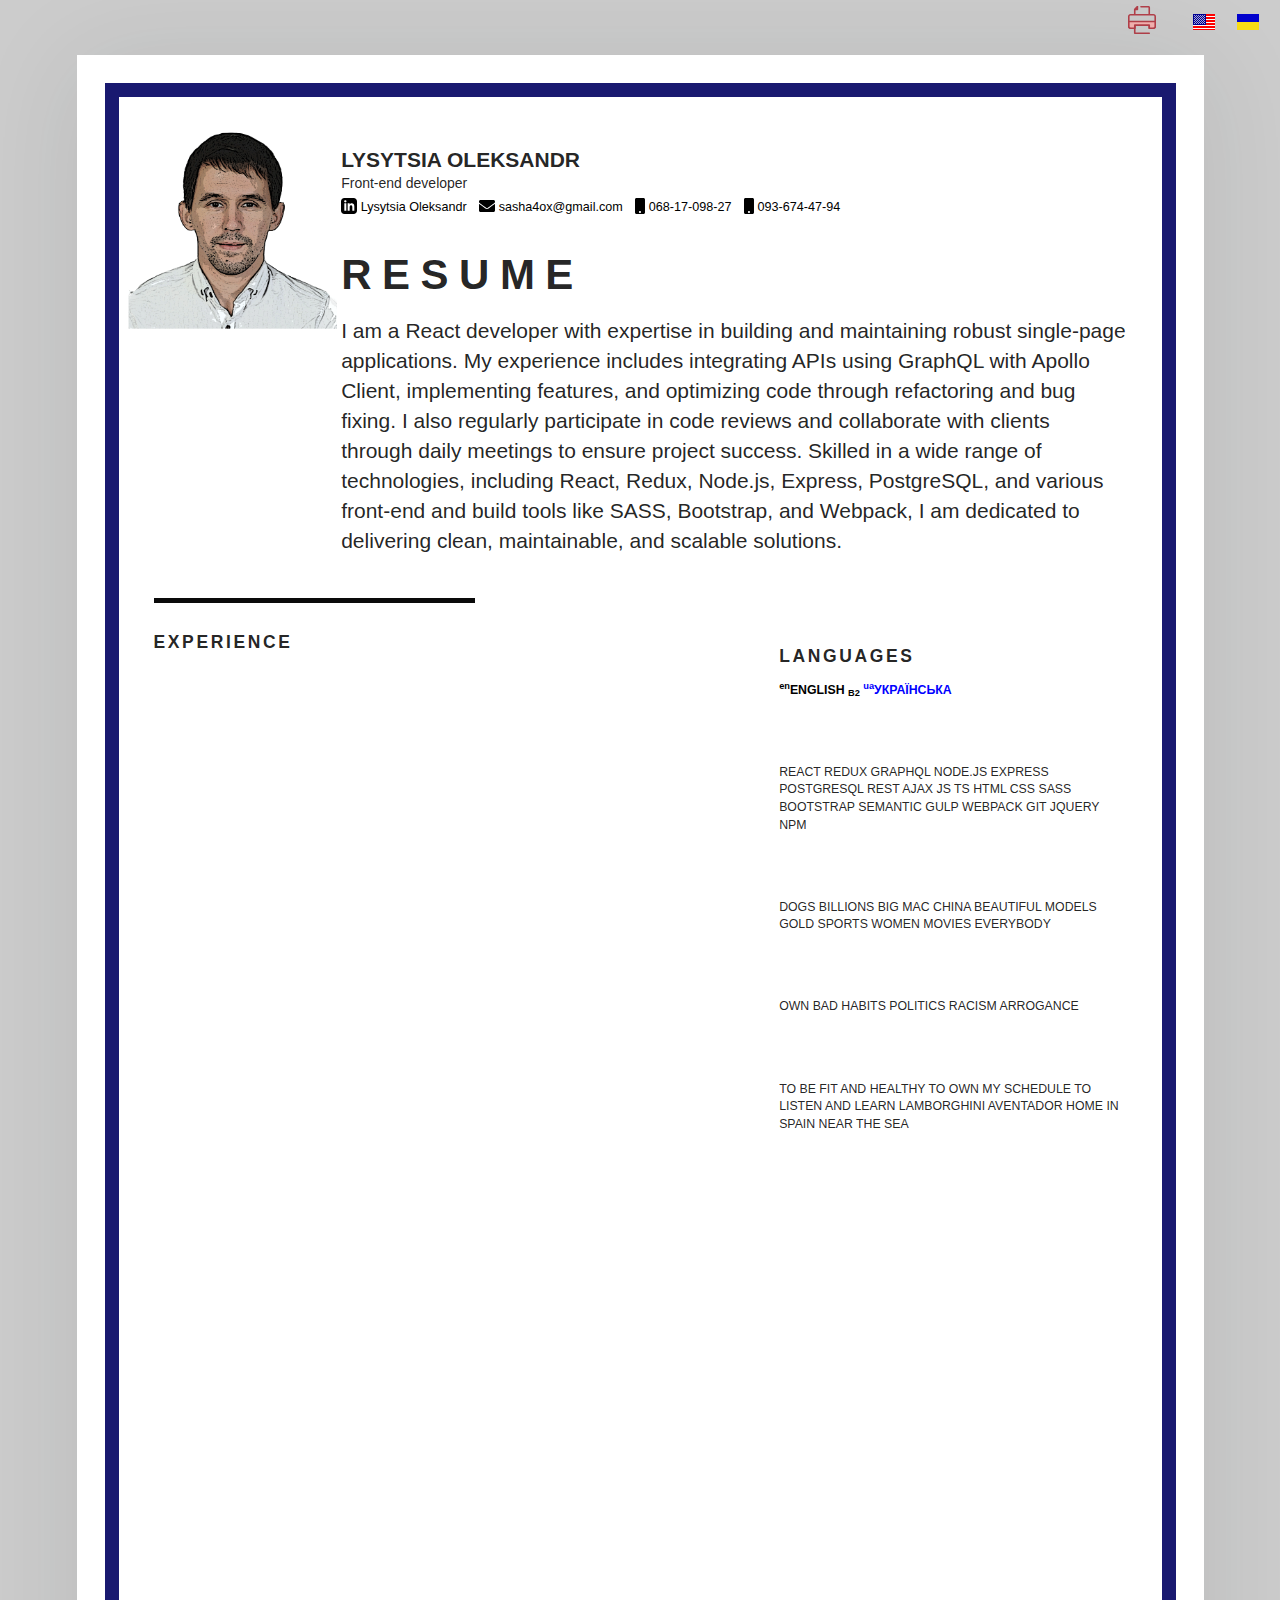
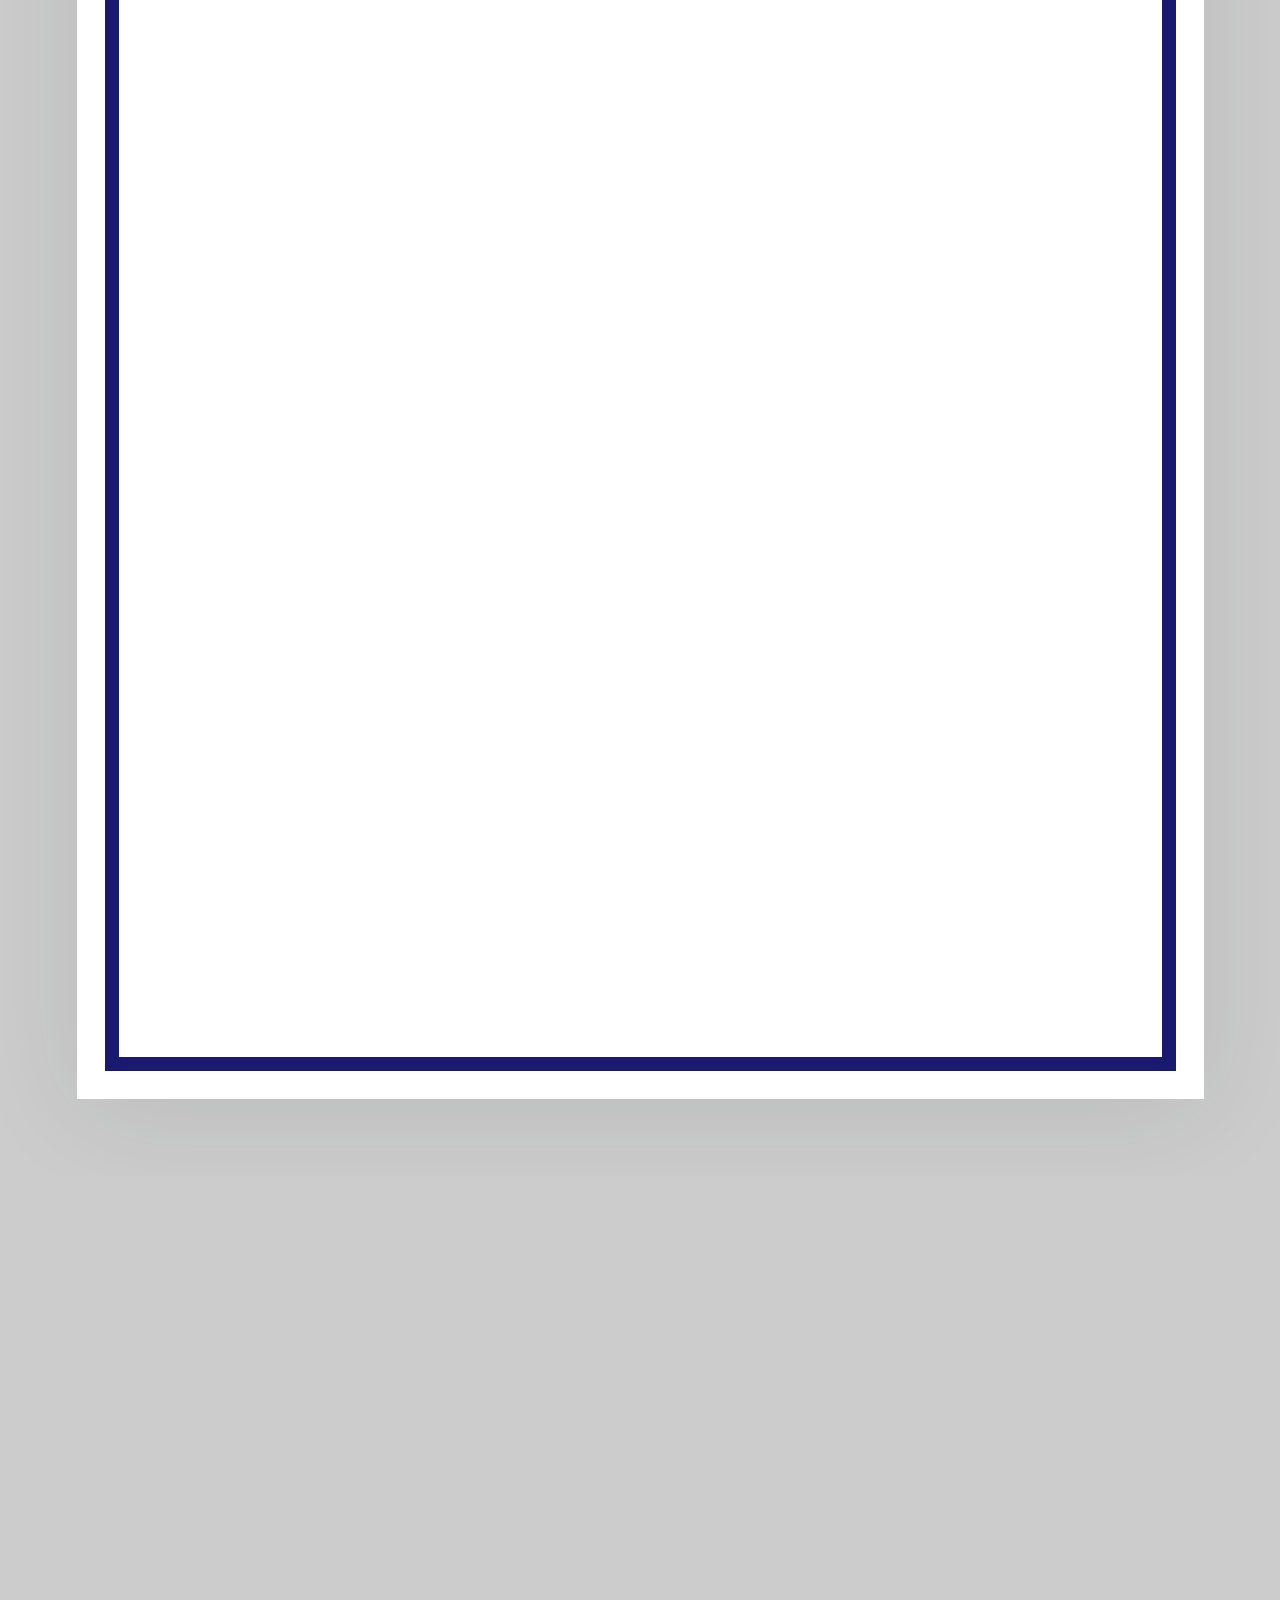
<file: index.html>
<!DOCTYPE html>
<html lang="en">
  <head>

    <meta name="description" content="My very own personal website.">
    <meta name="viewport" content="width=device-width, initial-scale=1.0">
    <meta charset="UTF-8" />
    <meta name="google" content="nositelinkssearchbox">
    <meta name="google" content="notranslate">
    <meta name="googlebot" content="index,follow">
    <meta name="robots" content="index,follow">
    <meta name="subject" content="This is just a résumé.">
    <meta name="theme-color" content="#7CFC00"/>
    <link rel="stylesheet" href="./base.css">
    <title>Résumé</title>
  </head>
  <body>
      <main>

        <div class="LanguagesFlags">

          <button
        onclick="onClick()"
        class="printButton"
        >
        <svg version="1.1" id="Layer_1" xmlns="http://www.w3.org/2000/svg" xmlns:xlink="http://www.w3.org/1999/xlink" x="0px" y="0px"
        viewBox="0 0 512.001 512.001" style="enable-background:new 0 0 512.001 512.001;" xml:space="preserve">
     <g>
       <path style="fill:#B3404A;" d="M172.022,78.047h-48.709c-5.899,0-11.219-3.555-13.477-9.005
         c-2.258-5.451-1.009-11.725,3.161-15.897l48.711-48.711c4.172-4.172,10.449-5.415,15.897-3.162
         c5.451,2.258,9.005,7.577,9.005,13.477V63.46C186.609,71.515,180.079,78.047,172.022,78.047z"/>
       <path style="fill:#B3404A;" d="M388.688,165.929c-8.055,0-14.587-6.532-14.587-14.587V29.337H236.73
         c-8.056,0-14.587-6.532-14.587-14.587s6.531-14.587,14.587-14.587h139.401c14.966,0,27.142,12.176,27.142,27.141V151.34
         C403.275,159.396,396.743,165.929,388.688,165.929z"/>
       <path style="fill:#B3404A;" d="M123.313,165.929c-8.056,0-14.587-6.532-14.587-14.587V63.46c0-3.868,1.537-7.578,4.273-10.315
         l48.709-48.711c5.696-5.695,14.933-5.695,20.63,0c5.696,5.696,5.696,14.933,0,20.63L137.9,69.502v81.839
         C137.9,159.396,131.37,165.929,123.313,165.929z"/>
       <path style="fill:#B3404A;" d="M388.688,511.839H123.313c-8.056,0-14.587-6.532-14.587-14.587V349.922
         c0-8.055,6.531-14.587,14.587-14.587h265.375c8.055,0,14.587,6.532,14.587,14.587c0,8.055-6.532,14.587-14.587,14.587H137.9
         v118.155h250.788c8.055,0,14.587,6.532,14.587,14.587C403.275,505.307,396.743,511.839,388.688,511.839z"/>
       <path style="fill:#B3404A;" d="M465.901,422.257h-77.212c-8.055,0-14.587-6.532-14.587-14.587v-43.16H137.9v43.16
         c0,8.055-6.531,14.587-14.587,14.587H46.101C20.68,422.257,0,401.575,0,376.156V191.04c0-25.419,20.68-46.101,46.101-46.101h419.8
         c25.419,0,46.101,20.682,46.101,46.101v185.116C512,401.575,491.318,422.257,465.901,422.257z M403.275,393.083h62.625
         c9.333,0,16.927-7.593,16.927-16.927V191.04c0-9.333-7.593-16.927-16.927-16.927h-419.8c-9.333,0-16.927,7.593-16.927,16.927
         v185.116c0,9.333,7.593,16.927,16.927,16.927h62.625v-43.16c0-8.055,6.531-14.587,14.587-14.587h265.375
         c8.055,0,14.587,6.532,14.587,14.587V393.083z"/>
     </g>
     <path style="fill:#F4B2B0;" d="M14.587,283.598v92.558c0,17.405,14.109,31.514,31.512,31.514h77.212v-57.747h265.375v57.747h77.212
       c17.404,0,31.512-14.109,31.512-31.514v-92.558L14.587,283.598L14.587,283.598z"/>
     <path style="fill:#B3404A;" d="M465.901,422.257h-77.212c-8.055,0-14.587-6.532-14.587-14.587v-43.16H137.9v43.16
       c0,8.055-6.531,14.587-14.587,14.587H46.101C20.68,422.257,0,401.575,0,376.156v-92.558c0-8.055,6.531-14.587,14.587-14.587h482.826
       c8.055,0,14.587,6.532,14.587,14.587v92.558C512,401.575,491.318,422.257,465.901,422.257z M403.275,393.083h62.625
       c9.333,0,16.927-7.593,16.927-16.927v-77.971H29.174v77.971c0,9.333,7.593,16.927,16.927,16.927h62.625v-43.16
       c0-8.055,6.531-14.587,14.587-14.587h265.375c8.055,0,14.587,6.532,14.587,14.587V393.083z"/>
     <g>
     </g>
     <g>
     </g>
     <g>
     </g>
     <g>
     </g>
     <g>
     </g>
     <g>
     </g>
     <g>
     </g>
     <g>
     </g>
     <g>
     </g>
     <g>
     </g>
     <g>
     </g>
     <g>
     </g>
     <g>
     </g>
     <g>
     </g>
     <g>
     </g>
     </svg>
        </button>

          <div class="flags-wrapper">
            <a href="./index.html" title="ENGLISH" hreflang="en" rel="alternate"  lang="en"><object data="./assets/images/usa.png"  aria-label="USA flag"></object></a>
          </div>
          <div class="flags-wrapper">
            <a href="./index-ua.html" title="UKRAINIAN" hreflang="uk" rel="alternate"  lang="uk"><object data="./assets/images/ukraine.png"  aria-label="Ukraine flag"></object></a>
          </div>
          <!-- <div class="flags-wrapper">
             <a href="./index-ru.html" title="RUSSIAN" hreflang="ru" rel="alternate"  lang="ru"><object data="./assets/images/Russia.png"  aria-label="Russian flag"></object></a>
          </div> -->
        </div>
          <article>
            <div class="page" id="pageBorder" style="border-color: midnightblue;">
                <div class="stackable grid">
                    <div class="row intro">
                      <div class="three wide center aligned column">
                        <div class="avatar-wrapper">
                          <object class="avatar" id="avatarHover" data="./assets/images/avatar.svg" role="img" aria-label="Alex Fox"></object>
                        </div>
                      </div>
                      <div class="thirteen wide column">
                        <div class="stackable grid">
                          <div class="sixteen wide column">
                              <h1 class="name">Lysytsia Oleksandr</h1>
                              <div class="job">Front-end developer</div>
                              <ul class="contacts">
                                <li>
                                  <a href="https://www.linkedin.com/in/oleksandr-lysytsia-aab110a9/" rel="contact" class="linkedin" target="_blank">
                                    <svg class="icon" xmlns="http://www.w3.org/2000/svg" xmlns:xlink="http://www.w3.org/1999/xlink"  viewBox="0 0 12 12" version="1.1">
                                      <g id="surface1">
                                      <path style=" stroke:none;fill-rule:nonzero;" d="M 9.5 0 L 2.5 0 C 1.121094 0 0 1.121094 0 2.5 L 0 9.5 C 0 10.878906 1.121094 12 2.5 12 L 9.5 12 C 10.882812 12 12 10.878906 12 9.5 L 12 2.5 C 12 1.121094 10.882812 0 9.5 0 Z M 4 9.5 L 2.5 9.5 L 2.5 4 L 4 4 Z M 3.25 3.367188 C 2.765625 3.367188 2.375 2.972656 2.375 2.484375 C 2.375 1.996094 2.765625 1.601562 3.25 1.601562 C 3.734375 1.601562 4.125 1.996094 4.125 2.484375 C 4.125 2.972656 3.734375 3.367188 3.25 3.367188 Z M 10 9.5 L 8.5 9.5 L 8.5 6.699219 C 8.5 5.015625 6.5 5.140625 6.5 6.699219 L 6.5 9.5 L 5 9.5 L 5 4 L 6.5 4 L 6.5 4.882812 C 7.199219 3.589844 10 3.492188 10 6.121094 Z M 10 9.5 "/>
                                      </g>
                                    </svg>
                                    <span>Lysytsia Oleksandr</span>
                                  </a>
                                </li>
                                <li>
                                  <a href="mailto:sasha4ox@gmail.com" rel="contact" class="mail">
                                    <svg class="icon" xmlns="http://www.w3.org/2000/svg" viewBox="0 0 512 512"><path d="M502.3 190.8c3.9-3.1 9.7-.2 9.7 4.7V400c0 26.5-21.5 48-48 48H48c-26.5 0-48-21.5-48-48V195.6c0-5 5.7-7.8 9.7-4.7 22.4 17.4 52.1 39.5 154.1 113.6 21.1 15.4 56.7 47.8 92.2 47.6 35.7.3 72-32.8 92.3-47.6 102-74.1 131.6-96.3 154-113.7zM256 320c23.2.4 56.6-29.2 73.4-41.4 132.7-96.3 142.8-104.7 173.4-128.7 5.8-4.5 9.2-11.5 9.2-18.9v-19c0-26.5-21.5-48-48-48H48C21.5 64 0 85.5 0 112v19c0 7.4 3.4 14.3 9.2 18.9 30.6 23.9 40.7 32.4 173.4 128.7 16.8 12.2 50.2 41.8 73.4 41.4z"></path></svg>
                                    <span>sasha4ox@gmail.com</span>
                                  </a>
                                </li>
                                <li>
                                  <a href="tel:068-17-098-27" rel="contact" class="phone">
                                    <svg class="icon" xmlns="http://www.w3.org/2000/svg" viewBox="0 0 320 512"><path d="M272 0H48C21.5 0 0 21.5 0 48v416c0 26.5 21.5 48 48 48h224c26.5 0 48-21.5 48-48V48c0-26.5-21.5-48-48-48zM160 480c-17.7 0-32-14.3-32-32s14.3-32 32-32 32 14.3 32 32-14.3 32-32 32z"></path></svg>
                                    <span>068-17-098-27</span>
                                  </a>
                                </li>
                                <li>
                                  <a href="tel:093-674-47-94" rel="contact" class="phone">
                                    <svg class="icon" xmlns="http://www.w3.org/2000/svg" viewBox="0 0 320 512"><path d="M272 0H48C21.5 0 0 21.5 0 48v416c0 26.5 21.5 48 48 48h224c26.5 0 48-21.5 48-48V48c0-26.5-21.5-48-48-48zM160 480c-17.7 0-32-14.3-32-32s14.3-32 32-32 32 14.3 32 32-14.3 32-32 32z"></path></svg>
                                    <span>093-674-47-94</span>
                                  </a>
                                </li>
                              </ul>
                          </div>
                          <div class="sixteen wide mobile only column">
                            <div class="divider"></div>
                          </div>
                          <div class="sixteen wide column">
                            <h2>Resume</h2>
                            <p>I am a React developer with expertise in building and maintaining robust single-page applications. 
                              My experience includes integrating APIs using GraphQL with Apollo Client, 
                              implementing features, and optimizing code through refactoring and bug fixing.
                              I also regularly participate in code reviews and collaborate with clients through daily meetings to ensure project success.
                              Skilled in a wide range of technologies, including React, Redux, Node.js, Express, PostgreSQL, 
                              and various front-end and build tools like SASS, Bootstrap, and Webpack, 
                              I am dedicated to delivering clean, maintainable, and scalable solutions.
                            </p>
                          </div>
                        </div>
                      </div>
                    </div>
                    <div class="row">
                      <div class="sixteen wide column">
                        <div class="fat divider"></div>
                      </div>
                    </div>
                    <div class="row">
                      <div class="ten wide column">
                          <h3>EXPERIENCE</h3>
                          <ul class="timeline">
                            <li>
                              <p><small>October 2020 - present time</small></p>
                              <p><strong>Software Engineer</strong> at <strong>EPAM Systems</strong></p>
                              <ul>
                                <li>React Developer</li>
                                <li>
                                  <p><strong>Projects Area:</strong></p>
                                  <ul>
                                    <li><strong>Automotive management solutions</strong></li>
                                    <ul>
                                      <li>Led the migration of a legacy web project from Kendo UI to React by refactoring core components and routes, resulting in improved maintainability, reduced load times, and a 1.7x increase in overall application performance.</li>
                                      <li>Developed a high-performing, enhancing user engagement, reducing page load times, and enabling offline accessibility, which improved customer retention and satisfaction rates.</li>
                                      <li>Worked closely with manual and automated QA teams to identify, troubleshoot, and resolve critical issues, ensuring high-quality deliverables and a 30% reduction in post-release bugs.</li>
                                      <li>Played a key role in optimizing frontend workflows, leading to faster development cycles and improved collaboration across teams. This contributed to the timely delivery of multiple critical features while maintaining top-notch code quality.</li>
                                      <li>Utilized advanced React and Redux patterns to streamline state management across projects, improving application responsiveness and scalability for long-term growth.
                                      </li>
                                    </ul>
                                    <li><strong>E-Commerce (Magento 2 PWA - React)</strong></li>
                                    <ul>
                                      <li>Collaborated daily with the client to align on project goals and updates, ensuring timely delivery and a shared understanding of priorities, which improved project clarity and reduced rework.</li>
                                      <li>Implemented key features that enhanced user experience and boosted functionality, resulting in a 30% increase in user satisfaction scores.</li>
                                      <li>Integrated APIs using GraphQL and Apollo Client, enabling seamless and efficient data handling, which reduced data fetching times by 20% and optimized application performance.</li>
                                      <li>Performed code refactoring to enhance maintainability and efficiency, reducing technical debt and improving overall system performance by 25%.</li>
                                      <li>Troubleshot and resolved complex issues and bugs, leading to a 50% decrease in production errors and ensuring a stable, high-performing application.</li>
                                      <li>Conducted thorough code reviews to enforce quality standards and best practices, resulting is a decrease in post-deployment bugs and faster development cycles.</li>
                                      
                                    </ul>
                                    <li><strong>Video Platform</strong></li>
                                    <ul>
                                      <li>Engaged in daily customer meetings to gather requirements and provide feedback, ensuring alignment with business objectives and reducing feature rework.</li>
                                      <li>Developed and optimized key features for TV applications, enhancing platform performance and increasing user engagement by 35%.</li>
                                      <li>Implemented video ads functionality to improve platform monetization, leading to increase in ad revenue.</li>
                                      <li>Refactored code to adhere to best practices and maintainability standards, reducing technical debt and accelerating future feature development by 10%.</li>
                                      <li>Identified and fixed technical issues and bugs to ensure platform stability, decreasing error rates by 50% and improving overall user satisfaction.</li>
                                      <li>Performed comprehensive code reviews to maintain high standards of code quality, reducing post-deployment bugs.</li>
                                    </ul>
                                  </ul>
                                </li>
                              </ul>
                            </li>
                            <li>
                              <p><small>May 2020 - October 2020</small></p>
                              <p><strong>Software Engeneer</strong> at <strong>ElifTech</strong></p>
                              <ul>
                                <li>Websites creation using React, Redux</li>
                                <li>Back-end: Node.js, Express, MongoDB </li>
                                <li>Responsive web design</li>
                                <li>Support and вug fixing of current projects</li>
                              </ul>
                            </li>
                            <li>
                              <p><small>April 2019 - May 2020</small></p>
                              <p><strong>Front-end developer</strong> at <strong>WebWorld Studio, Vinnitsa, Ukraine:</strong></p>
                              <ul>
                                <li>Websites creation using HTML, CSS(preprocessors Sass), JavaScript, React.</li>
                                <li>Responsive web design</li>
                                <li>Support and вug fixing of current projects</li>
                                <li>Development of individual decisions of customer</li>
                                <li>Work with internal projects</li>
                              </ul>
                            </li>
                            <li>
                              <p><small>October2016-May2018</small></p>
                              <p><strong>Freelancer</strong>:</strong></p>
                              <ul>
                                <li>PSD2HTML</li>
                                <li>Fix bugs on different projects including JS and CSS</li>
                                <li>Responsive web design and cross-browser compatibility</li>
                                <li>Using technologies as NPM, GIT, JQuery, Flex</li>
                              </ul>
                            </li>
                            <li>
                              <p><small>2011-2016</small></p>
                              <p><strong>Sales representative</strong> at <strong>"Anix Vinnitsa” Company, brand Nivea. Vinnitsa, Ukraine:</strong></p>
                              <ul>
                                <li>Customer service;</li>
                                <li>Selling a package of products in retail outlets;</li>
                                <li>Wholesale trade;</li>
                                <li>Looking for new clients;</li>
                                <li>Conclusion of contracts with new customers;</li>
                                <li>Preparation of proposals for customers;</li>
                                <li>Receivables control.</li>
                              </ul>
                            </li>
                            <li>
                              <p><small>2008-2011</small></p>
                              <p><strong>Sale manager</strong> at <strong>"Inter-Trade Avto” Company. Vinnitsa, Ukraine:</strong></p>
                              <ul>
                                <li>Work with 1C program;</li>
                                <li>Customer base development;</li>
                                <li>Preparation of proposals for customers;</li>
                                <li>Customer service by phone and personal service by business traveling;</li>
                                <li>Receivables control;</li>
                                <li>Looking for new clients.</li>
                              </ul>
                            </li>
                          </ul>
                          <h3>EDUCATION</h3>
                          <ul class="timeline">
                            <!-- <li>
                              <p><strong>March 2020 - April 2020</strong></p>
                              <p>ElifTech scholl / Full Stack (React, NodeJS)</p>
                            </li>
                            <li>
                                <p><strong>October 2019 - January 2020</strong></p>
                                <p>Training EPAM Front-end developer / JavaScript developer</p>
                              </li> -->
                            <li>
                              <p><strong>2010-2011</strong></p>
                              <p>Specialist degree in Banking Ternopil National Economic University, Bank department</p>
                            </li>
                            <li>
                              <p><strong>2008-2010</strong></p>
                              <p>Vinnitsa Economic Institute of Ternopil National Economic University, Economics department, Bachelor’s degree in Economic.</p>
                            </li>
                            <li>
                              <p><strong>2005-2008</strong></p>
                              <p>Vinnitsa technical college, Economics department, Junior Specialist degree in Economic.</p>
                            </li>
                          </ul>
                      </div>
                      <div class="six wide column">
                        <section>
                          <h3>Languages</h3>
                          <p class="tags small">
                            <!-- <a href="./index-ru.html" hreflang="ru" rel="alternate" class="language" lang="ru"><span><sup> ru</sup>РУССКИЙ</span></a> -->
                            <a href="./index.html"    hreflang="en" rel="alternate" class="language active" lang="en"><span><sup> en</sup>ENGLISH <sub>B2</sub> </span></a>
                            <a href="./index-ua.html" hreflang="uk" rel="alternate" class="language" lang="uk"><span><sup> ua</sup>УКРАЇНСЬКА</span></a>
                          </p>
                        </section>
                        <section>
                          <h3>Skills</h3>
                          <p class="tags small">REACT REDUX GRAPHQL NODE.JS EXPRESS POSTGRESQL REST AJAX JS TS HTML CSS SASS BOOTSTRAP SEMANTIC GULP WEBPACK GIT JQUERY NPM</p>
                        </section>
                        <section>
                          <h3>Likes&#x1f603;</h3>
                          <p class="tags small">DOGS BILLIONS BIG MAC CHINA BEAUTIFUL MODELS GOLD SPORTS WOMEN MOVIES EVERYBODY</p>
                        </section>
                        <section>
                          <h3>Dislikes&#x1f61e;</h3>
                          <p class="tags small">OWN BAD HABITS POLITICS RACISM ARROGANCE</p>
                        </section>
                        <section>
                          <h3>Wants&#x1f97a;</h3>
                          <p class="tags small bulleted">TO BE FIT AND HEALTHY TO OWN MY SCHEDULE TO LISTEN AND LEARN LAMBORGHINI AVENTADOR HOME IN SPAIN NEAR THE SEA</p>
                        </section>
                      </div>
                    </div>
                  </div>
            </div>
          </article>
          <!-- <div class="modal">
            <p>Please confirm you would like to download resume</p>
            <button>Confirm</button>
            <button>Deny</button>
          </div> -->
        </main>
        
        <footer id="footer">
          <h2>Thank you <br> for your <br> interest in <br> my resume:D</h2>
        </footer>
    <script src="js.js"></script>
  </body>
</html>
</file>
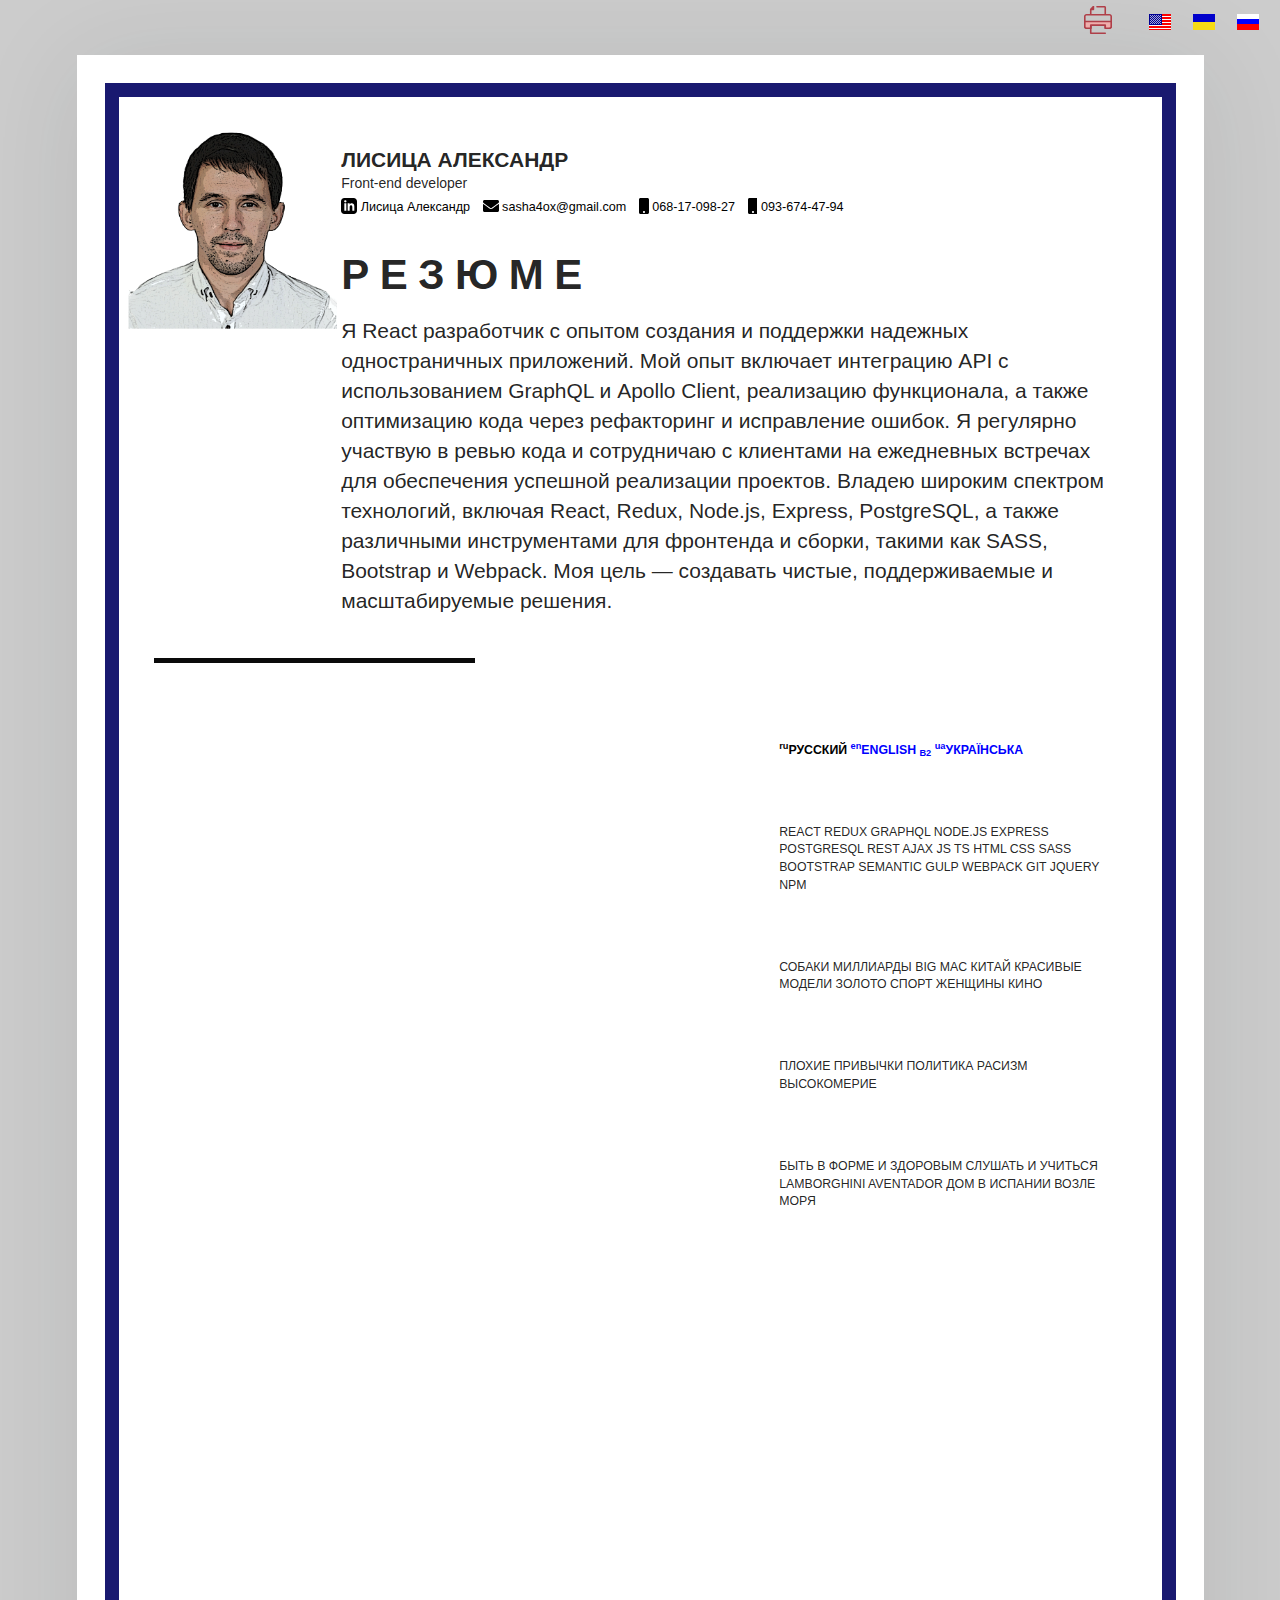
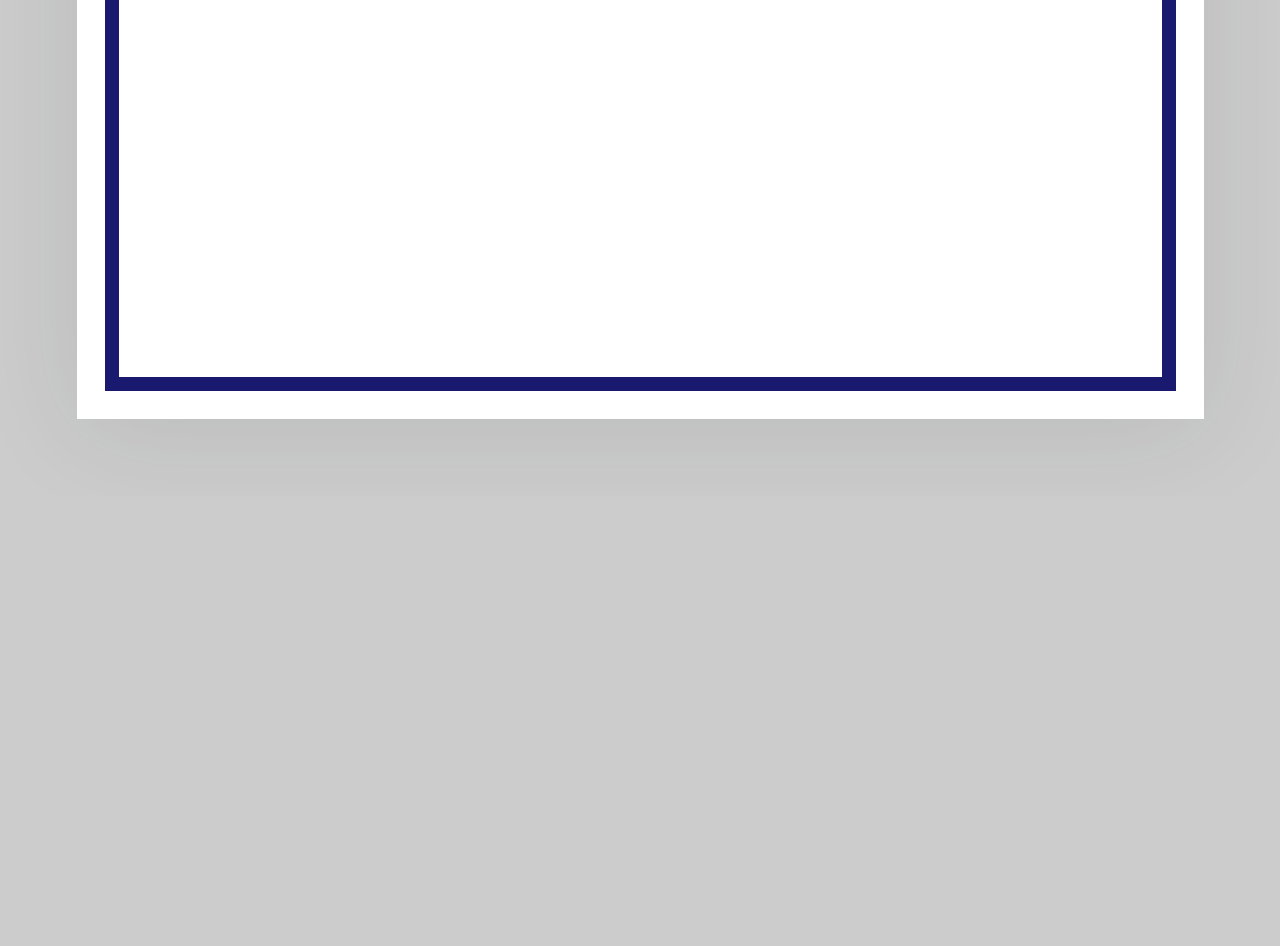
<file: index-ru.html>
<!DOCTYPE html>
<html lang="ru">
  <head>
   
    <meta name="description" content="My very own personal website.">
    <meta name="viewport" content="width=device-width, initial-scale=1.0"> 
    <meta charset="UTF-8" />
    <meta name="google" content="nositelinkssearchbox">
    <meta name="google" content="notranslate">
    <meta name="googlebot" content="index,follow">
    <meta name="robots" content="index,follow">
    <meta name="subject" content="This is just a résumé.">
    <meta name="theme-color" content="#191970"/>
    <link rel="stylesheet" href="./base.css">
    <title>Резюме</title>
  </head>
  <body>
      <main>
        <div class="LanguagesFlags">
          <button 
          onclick="onClick()"
          class="printButton"
          >
          <svg version="1.1" id="Layer_1" xmlns="http://www.w3.org/2000/svg" xmlns:xlink="http://www.w3.org/1999/xlink" x="0px" y="0px"
          viewBox="0 0 512.001 512.001" style="enable-background:new 0 0 512.001 512.001;" xml:space="preserve">
       <g>
         <path style="fill:#B3404A;" d="M172.022,78.047h-48.709c-5.899,0-11.219-3.555-13.477-9.005
           c-2.258-5.451-1.009-11.725,3.161-15.897l48.711-48.711c4.172-4.172,10.449-5.415,15.897-3.162
           c5.451,2.258,9.005,7.577,9.005,13.477V63.46C186.609,71.515,180.079,78.047,172.022,78.047z"/>
         <path style="fill:#B3404A;" d="M388.688,165.929c-8.055,0-14.587-6.532-14.587-14.587V29.337H236.73
           c-8.056,0-14.587-6.532-14.587-14.587s6.531-14.587,14.587-14.587h139.401c14.966,0,27.142,12.176,27.142,27.141V151.34
           C403.275,159.396,396.743,165.929,388.688,165.929z"/>
         <path style="fill:#B3404A;" d="M123.313,165.929c-8.056,0-14.587-6.532-14.587-14.587V63.46c0-3.868,1.537-7.578,4.273-10.315
           l48.709-48.711c5.696-5.695,14.933-5.695,20.63,0c5.696,5.696,5.696,14.933,0,20.63L137.9,69.502v81.839
           C137.9,159.396,131.37,165.929,123.313,165.929z"/>
         <path style="fill:#B3404A;" d="M388.688,511.839H123.313c-8.056,0-14.587-6.532-14.587-14.587V349.922
           c0-8.055,6.531-14.587,14.587-14.587h265.375c8.055,0,14.587,6.532,14.587,14.587c0,8.055-6.532,14.587-14.587,14.587H137.9
           v118.155h250.788c8.055,0,14.587,6.532,14.587,14.587C403.275,505.307,396.743,511.839,388.688,511.839z"/>
         <path style="fill:#B3404A;" d="M465.901,422.257h-77.212c-8.055,0-14.587-6.532-14.587-14.587v-43.16H137.9v43.16
           c0,8.055-6.531,14.587-14.587,14.587H46.101C20.68,422.257,0,401.575,0,376.156V191.04c0-25.419,20.68-46.101,46.101-46.101h419.8
           c25.419,0,46.101,20.682,46.101,46.101v185.116C512,401.575,491.318,422.257,465.901,422.257z M403.275,393.083h62.625
           c9.333,0,16.927-7.593,16.927-16.927V191.04c0-9.333-7.593-16.927-16.927-16.927h-419.8c-9.333,0-16.927,7.593-16.927,16.927
           v185.116c0,9.333,7.593,16.927,16.927,16.927h62.625v-43.16c0-8.055,6.531-14.587,14.587-14.587h265.375
           c8.055,0,14.587,6.532,14.587,14.587V393.083z"/>
       </g>
       <path style="fill:#F4B2B0;" d="M14.587,283.598v92.558c0,17.405,14.109,31.514,31.512,31.514h77.212v-57.747h265.375v57.747h77.212
         c17.404,0,31.512-14.109,31.512-31.514v-92.558L14.587,283.598L14.587,283.598z"/>
       <path style="fill:#B3404A;" d="M465.901,422.257h-77.212c-8.055,0-14.587-6.532-14.587-14.587v-43.16H137.9v43.16
         c0,8.055-6.531,14.587-14.587,14.587H46.101C20.68,422.257,0,401.575,0,376.156v-92.558c0-8.055,6.531-14.587,14.587-14.587h482.826
         c8.055,0,14.587,6.532,14.587,14.587v92.558C512,401.575,491.318,422.257,465.901,422.257z M403.275,393.083h62.625
         c9.333,0,16.927-7.593,16.927-16.927v-77.971H29.174v77.971c0,9.333,7.593,16.927,16.927,16.927h62.625v-43.16
         c0-8.055,6.531-14.587,14.587-14.587h265.375c8.055,0,14.587,6.532,14.587,14.587V393.083z"/>
       <g>
       </g>
       <g>
       </g>
       <g>
       </g>
       <g>
       </g>
       <g>
       </g>
       <g>
       </g>
       <g>
       </g>
       <g>
       </g>
       <g>
       </g>
       <g>
       </g>
       <g>
       </g>
       <g>
       </g>
       <g>
       </g>
       <g>
       </g>
       <g>
       </g>
       </svg>
          </button>
          <div class="flags-wrapper">
            <a href="./index.html" title="ENGLISH" hreflang="en" rel="alternate"  lang="en"><object data="./assets/images/usa.png"  aria-label="USA flag"></object></a>
          </div>
          <div class="flags-wrapper">
            <a href="./index-ua.html" title="UKRAINIAN" hreflang="uk" rel="alternate"  lang="uk"><object data="./assets/images/ukraine.png"  aria-label="Ukraine flag"></object></a>
          </div>
          <div class="flags-wrapper">
             <a href="./index-ru.html" title="RUSSIAN" hreflang="ru" rel="alternate"  lang="ru"><object data="./assets/images/Russia.png"  aria-label="Russian flag"></object></a>
          </div>
        </div>
          <article>
            <div class="page" id="pageBorder" style="border-color: midnightblue;">
                <div class="stackable grid">
                    <div class="row">
                      <div class="three wide center aligned column">
                        <div class="avatar-wrapper">
                          <object class="avatar" id="avatarHover" data="./assets/images/avatar.svg" role="img" aria-label="Donald profile picture"></object>
                        </div>
                      </div>
                      <div class="thirteen wide column">
                        <div class="stackable grid">
                          <div class="sixteen wide column">
                              <h1 class="name">Лисица Александр</h1>
                              <div class="job">Front-end developer</div>
                              <ul class="contacts">
                                <li>
                                  <a href="https://www.linkedin.com/in/oleksandr-lysytsia-aab110a9/" rel="contact" class="linkedin" target="_blank">
                                    <svg class="icon" xmlns="http://www.w3.org/2000/svg" xmlns:xlink="http://www.w3.org/1999/xlink"  viewBox="0 0 12 12" version="1.1">
                                      <g id="surface1">
                                      <path style=" stroke:none;fill-rule:nonzero;" d="M 9.5 0 L 2.5 0 C 1.121094 0 0 1.121094 0 2.5 L 0 9.5 C 0 10.878906 1.121094 12 2.5 12 L 9.5 12 C 10.882812 12 12 10.878906 12 9.5 L 12 2.5 C 12 1.121094 10.882812 0 9.5 0 Z M 4 9.5 L 2.5 9.5 L 2.5 4 L 4 4 Z M 3.25 3.367188 C 2.765625 3.367188 2.375 2.972656 2.375 2.484375 C 2.375 1.996094 2.765625 1.601562 3.25 1.601562 C 3.734375 1.601562 4.125 1.996094 4.125 2.484375 C 4.125 2.972656 3.734375 3.367188 3.25 3.367188 Z M 10 9.5 L 8.5 9.5 L 8.5 6.699219 C 8.5 5.015625 6.5 5.140625 6.5 6.699219 L 6.5 9.5 L 5 9.5 L 5 4 L 6.5 4 L 6.5 4.882812 C 7.199219 3.589844 10 3.492188 10 6.121094 Z M 10 9.5 "/>
                                      </g>
                                      </svg>
                                    <span>Лисица Александр</span>
                                  </a>
                                </li>
                                <li>
                                  <a href="mailto:sasha4ox@gmail.com" rel="contact" class="mail">
                                    <svg class="icon" xmlns="http://www.w3.org/2000/svg" viewBox="0 0 512 512"><path d="M502.3 190.8c3.9-3.1 9.7-.2 9.7 4.7V400c0 26.5-21.5 48-48 48H48c-26.5 0-48-21.5-48-48V195.6c0-5 5.7-7.8 9.7-4.7 22.4 17.4 52.1 39.5 154.1 113.6 21.1 15.4 56.7 47.8 92.2 47.6 35.7.3 72-32.8 92.3-47.6 102-74.1 131.6-96.3 154-113.7zM256 320c23.2.4 56.6-29.2 73.4-41.4 132.7-96.3 142.8-104.7 173.4-128.7 5.8-4.5 9.2-11.5 9.2-18.9v-19c0-26.5-21.5-48-48-48H48C21.5 64 0 85.5 0 112v19c0 7.4 3.4 14.3 9.2 18.9 30.6 23.9 40.7 32.4 173.4 128.7 16.8 12.2 50.2 41.8 73.4 41.4z"></path></svg>
                                    <span>sasha4ox@gmail.com</span>
                                  </a>
                                </li>
                                <li>
                                  <a href="tel:068-17-098-27" rel="contact" class="phone">
                                    <svg class="icon" xmlns="http://www.w3.org/2000/svg" viewBox="0 0 320 512"><path d="M272 0H48C21.5 0 0 21.5 0 48v416c0 26.5 21.5 48 48 48h224c26.5 0 48-21.5 48-48V48c0-26.5-21.5-48-48-48zM160 480c-17.7 0-32-14.3-32-32s14.3-32 32-32 32 14.3 32 32-14.3 32-32 32z"></path></svg>
                                    <span>068-17-098-27</span>
                                  </a>
                                </li>
                                <li>
                                  <a href="tel:093-674-47-94" rel="contact" class="phone">
                                    <svg class="icon" xmlns="http://www.w3.org/2000/svg" viewBox="0 0 320 512"><path d="M272 0H48C21.5 0 0 21.5 0 48v416c0 26.5 21.5 48 48 48h224c26.5 0 48-21.5 48-48V48c0-26.5-21.5-48-48-48zM160 480c-17.7 0-32-14.3-32-32s14.3-32 32-32 32 14.3 32 32-14.3 32-32 32z"></path></svg>
                                    <span>093-674-47-94</span>
                                  </a>
                                </li>
                              </ul>
                          </div>
                          <div class="sixteen wide mobile only column">
                            <div class="divider"></div>
                          </div>
                          <div class="sixteen wide column">
                            <h2>Резюме</h2>
                            <p>                    
                              Я React разработчик с опытом создания и поддержки надежных одностраничных приложений.
Мой опыт включает интеграцию API с использованием GraphQL и Apollo Client, реализацию функционала, а также оптимизацию кода через рефакторинг и исправление ошибок.
Я регулярно участвую в ревью кода и сотрудничаю с клиентами на ежедневных встречах для обеспечения успешной реализации проектов.
Владею широким спектром технологий, включая React, Redux, Node.js, Express, PostgreSQL, а также различными инструментами для фронтенда и сборки, такими как SASS, Bootstrap и Webpack.
Моя цель — создавать чистые, поддерживаемые и масштабируемые решения.
                            </p>
                          </div>
                        </div>
                      </div>
                    </div>
                    <div class="row">
                      <div class="sixteen wide column">
                        <div class="fat divider"></div>
                      </div>
                    </div>
                    <div class="row">
                      <div class="ten wide column">
                          <h3>Опыт работы</h3>
                          <ul class="timeline">
                            <li>
                              <p><small>Октябрь 2020 - настоящие время</small></p>
                              <p><strong>Software Engineer</strong> в компании <strong>EPAM Systems</strong></p>
                              <ul>
                                <li>React разработчик</li>
                                <li>
                                  <p><strong>Области проектов</strong></p>
                                  <ul>
                                    <li>E-Commerce (Magento PWA)</li>
                                    <li>Video platform</li>
                                  </ul>
                                </li>
                              </ul>
                            </li>
                            <li>
                              <p><small>Май 2020 - Октябрь 2020</small></p>
                              <p><strong>Software Engeneer</strong> в компании <strong>ElifTech</strong></p>
                              <ul>
                                <li>Создание сайтов с использыванием React, Redux</li>
                                <li>Back-end: Node.js, Express, MongoDB </li>
                                <li>Адаптивный дизайн</li>
                                <li>Поддержка и вug fixing текущих проектов;</li>
                              </ul>
                            </li>
                            <li>
                              <p><small>Апрель 2019 - Май 2020</small></p>
                              <p><strong>Фронтенд-разработчик</strong> в компании <strong>"WebWorld Studio", Винница, Украина:</strong></p>
                              <ul>
                                <li>Создание сайтов с использыванием HTML, CSS(препроцессор Sass), JavaScript, React;</li>
                                <li>Адаптивный дизайн</li>
                                <li>Поддержка и вug fixing текущих проектов;</li>
                                <li>Разработка индивидуальных решений заказчика;</li>
                                <li>Работа с внутренними проектами.</li>
                              </ul>
                            </li>
                            <li>
                              <p><small>Октябрь 2016 - Май 2018</small></p>
                              <p><strong>Фрилансер</strong>:</strong></p>
                              <ul>
                                <li>PSD2HTML</li>
                                <li>Исправления багов на различных проектах(CSS, HTML, JS)</li>
                                <li>Верстка адаптивного дизайна и кросбраузерность</li>
                                <li>Использовал такие технологии: JS, HTML, CSS, NPM, GIT, JQuery, Flex</li>
                              </ul>
                            </li>
                            <li>
                              <p><small>2011-2016</small></p>
                              <p><strong>Торговый представитель</strong> в компании <strong>"Аникс-Винница”. Винница, Украина:</strong></p>
                              <ul>
                                <li>Работа с клиентами;</li>
                                <li>Продажа пакета продукции в торговые точки;</li>
                                <li>Оптовая продажа;</li>
                                <li>Поиск новых клиентов;</li>
                                <li>Работа с возражениями;</li>
                                <li>Заключение договоров;</li>
                                <li>Контроль дебиторской задолженности.</li>
                              </ul>
                            </li>
                            <li>
                              <p><small>2008-2011</small></p>
                              <p><strong>Ведущий менеджер по продажам</strong> в компании <strong>"Интер-Трейд Авто”. Винница, Украина:</strong></p>
                              <ul>
                                <li>Работа с базой данных в 1с;</li>
                                <li>Развитие клиентской базы;</li>
                                <li>Подготовка предложений;</li>
                                <li>Работа с клиентами;</li>
                                <li>Контроль дебиторской задолженности;</li>
                                <li>Поиск новых клиентов.</li>
                              </ul>
                            </li>
                          </ul>  
                          <h3>образование</h3>
                          <ul class="timeline">
                            <!-- <li>
                              <p><strong>Март 2020 - Апрель 2020</strong></p>
                              <p>ElifTech scholl / Full Stack (React, NodeJS)</p>
                            </li>
                            <li>
                              <p><strong>Октябрь 2019 - Январь 2020</strong></p>
                              <p>Курсы EPAM Front-end developer / JavaScript developer</p>
                            </li> -->
                            <li>
                              <p><strong>2010-2011</strong></p>
                              <p>Закончил Тернопольский национальный экономический университет и получил высшее образование по специальности «Банковское дело», а так же присвоили  квалификацию специалиста банковского дела.</p>
                            </li>
                            <li>
                              <p><strong>2008-2010</strong></p>
                              <p>Закончил Винницкий институт экономики Тернопольского национального экономического университета и получил базовое высшее образование по специальности «Экономика предприятия», а так же присвоили квалификацию бакалавра по экономике предприятия.</p>
                            </li>
                            <li>
                              <p><strong>2005-2008</strong></p>
                              <p>Закончил Винницкий технический колледж по специальности «Экономика предприятия» и получил квалификацию младшего специалиста по экономике предприятия.</p>
                            </li>
                          </ul>   
                      </div>
                      <div class="six wide column">
                        <section>
                          <h3>Languages</h3>
                          <p class="tags small">
                            <a href="./index-ru.html" hreflang="ru" rel="alternate" class="language active" lang="ru"><span><sup> ru</sup>РУССКИЙ</span></a>
                            <a href="./index.html"    hreflang="en" rel="alternate" class="language" lang="en"><span><sup> en</sup>ENGLISH <sub>B2</sub> </span></a>
                            <a href="./index-ua.html" hreflang="uk" rel="alternate" class="language" lang="uk"><span><sup> ua</sup>УКРАЇНСЬКА</span></a>
                          </p>
                        </section>
                        <section>
                          <h3>навыки</h3>
                          <p class="tags small">REACT REDUX GRAPHQL NODE.JS EXPRESS POSTGRESQL REST AJAX JS TS HTML CSS SASS BOOTSTRAP SEMANTIC GULP WEBPACK GIT JQUERY NPM</p>
                        </section>
                        <section>
                          <h3>нравится&#x1f603;</h3>
                          <p class="tags small">СОБАКИ МИЛЛИАРДЫ BIG MAC КИТАЙ КРАСИВЫЕ МОДЕЛИ ЗОЛОТО СПОРТ ЖЕНЩИНЫ КИНО</p>
                        </section>
                        <section>
                          <h3>не нравится&#x1f61e;</h3>
                          <p class="tags small">ПЛОХИЕ ПРИВЫЧКИ ПОЛИТИКА РАСИЗМ ВЫСОКОМЕРИЕ</p>
                        </section>
                        <section>
                          <h3>ХОЧУ&#x1f97a;</h3>
                          <p class="tags small bulleted">БЫТЬ В ФОРМЕ И ЗДОРОВЫМ  СЛУШАТЬ И УЧИТЬСЯ LAMBORGHINI AVENTADOR ДОМ В ИСПАНИИ ВОЗЛЕ МОРЯ</p>
                        </section>
                      </div>
                    </div>
                  </div>
            </div>
          </article>
        </main>
        <footer id="footer">
          <h2>Спасибо <br> Вам <br> за интерес <br> к моему резюме:D</h2>
        </footer>
    <script src="js.js"></script>
  </body>
</html>
</file>
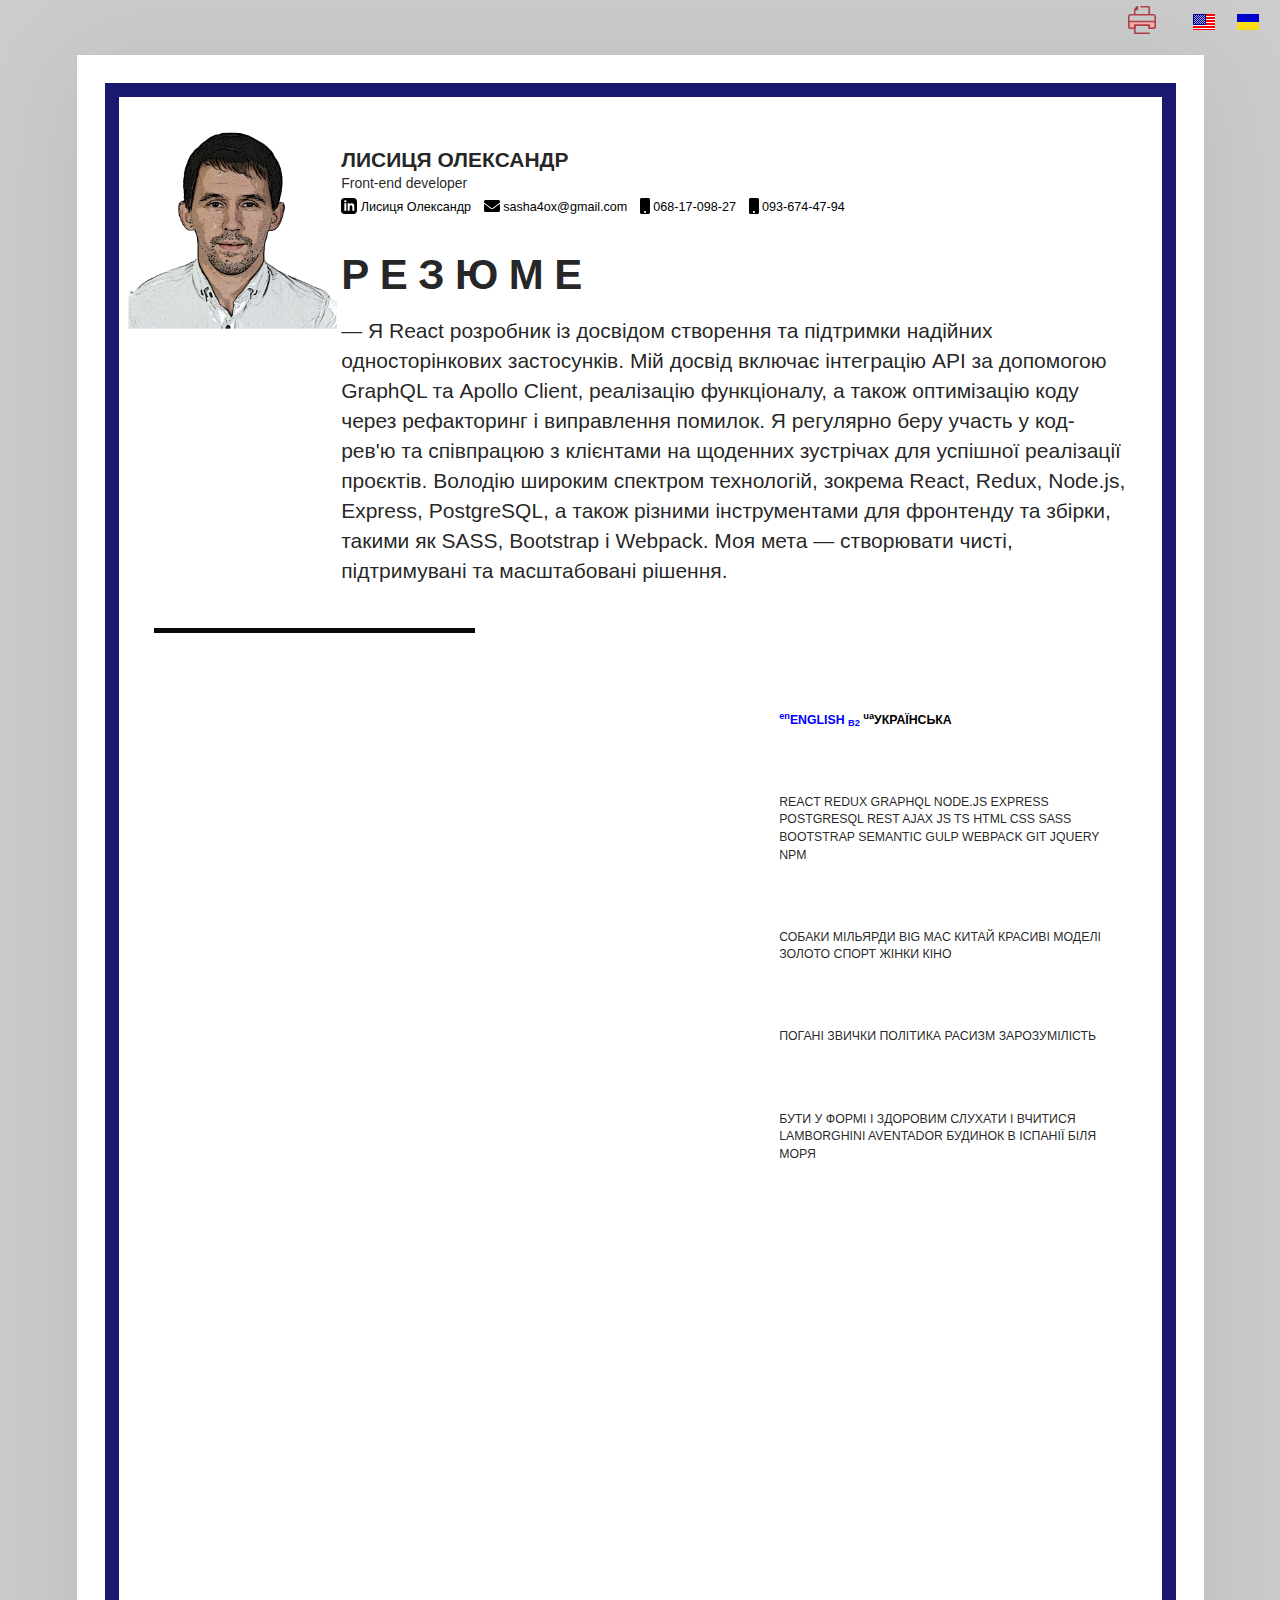
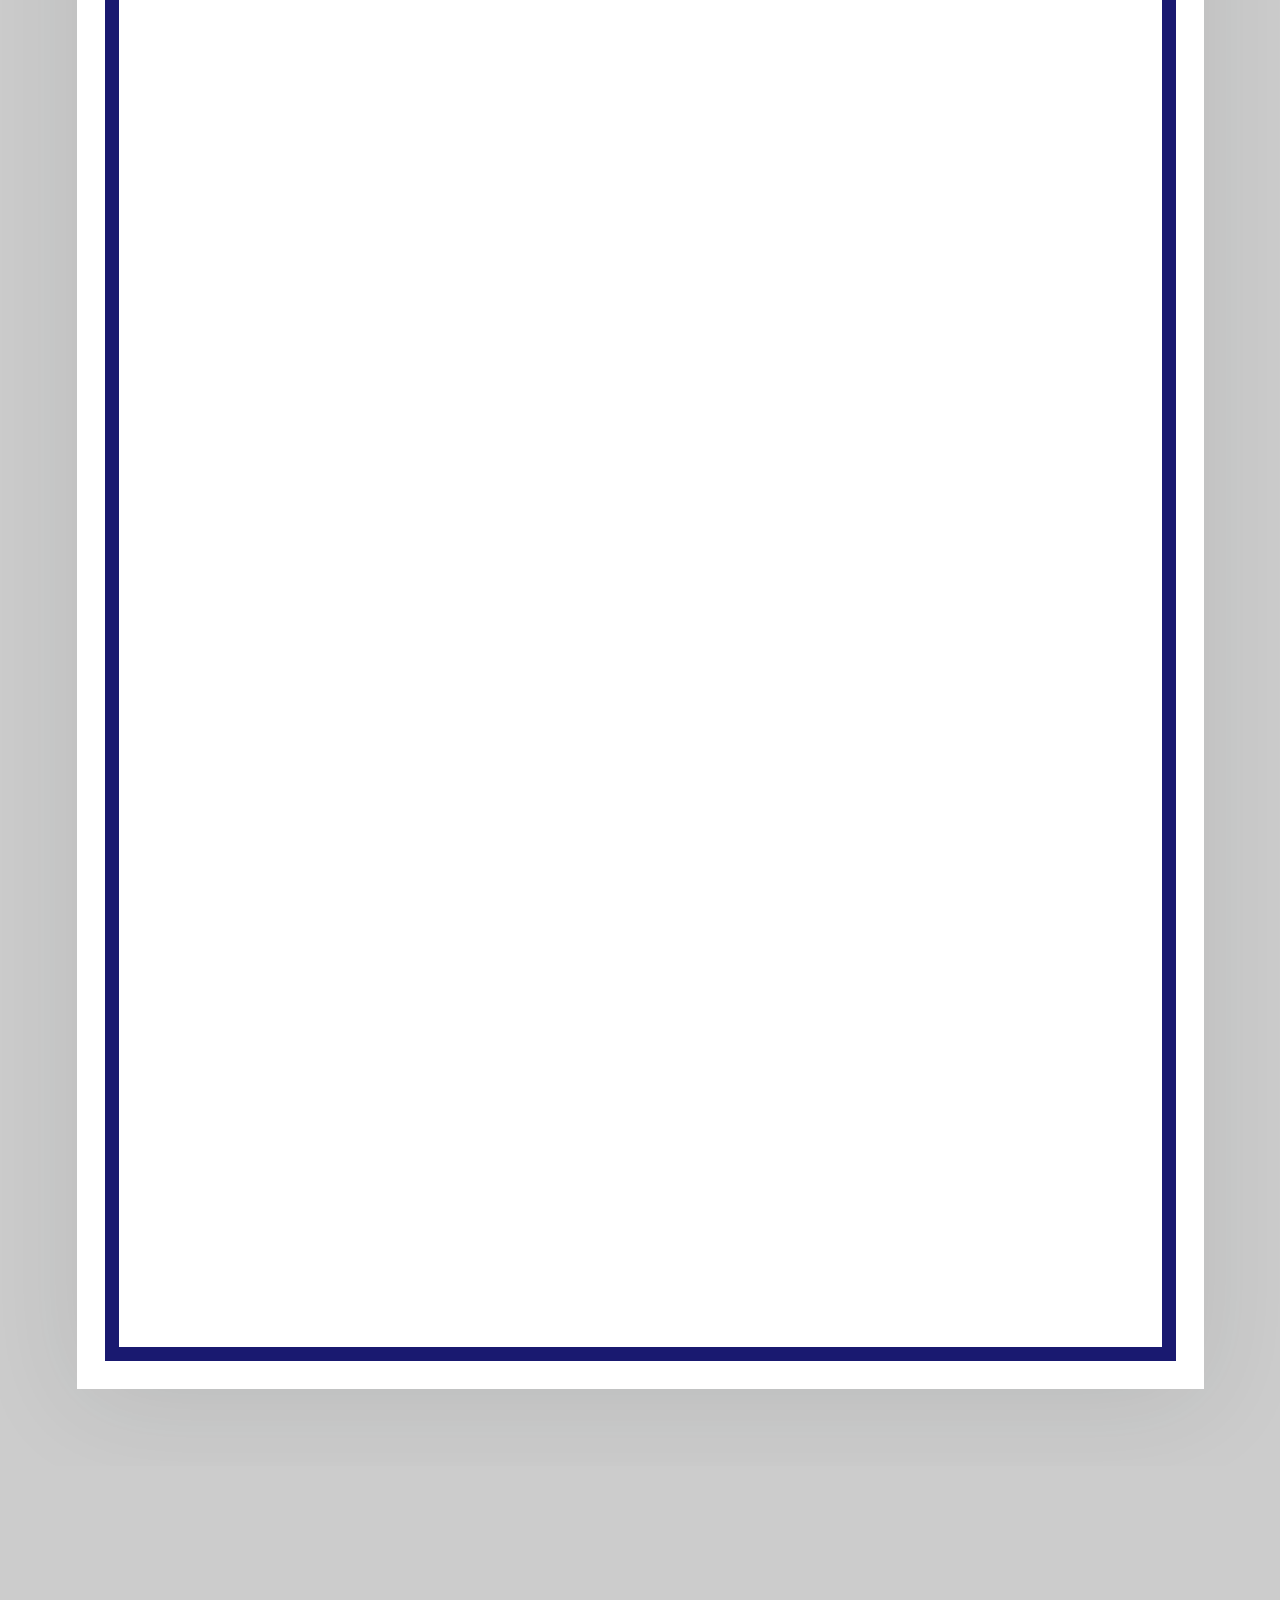
<file: index-ua.html>
<!DOCTYPE html>
<html lang="uk">
  <head>
   
    <meta name="description" content="My very own personal website.">
    <meta name="viewport" content="width=device-width, initial-scale=1.0"> 
    <meta charset="UTF-8" />
    <meta name="google" content="nositelinkssearchbox">
    <meta name="google" content="notranslate">
    <meta name="googlebot" content="index,follow">
    <meta name="robots" content="index,follow">
    <meta name="subject" content="This is just a résumé.">
    <meta name="theme-color" content="#FFFF00"/>
    <link rel="stylesheet" href="./base.css">
    <title>Резюме</title>
  </head>
  <body>
      <main>
        <div class="LanguagesFlags">
          <button 
          onclick="onClick()"
          class="printButton"
          >
          <svg version="1.1" id="Layer_1" xmlns="http://www.w3.org/2000/svg" xmlns:xlink="http://www.w3.org/1999/xlink" x="0px" y="0px"
          viewBox="0 0 512.001 512.001" style="enable-background:new 0 0 512.001 512.001;" xml:space="preserve">
       <g>
         <path style="fill:#B3404A;" d="M172.022,78.047h-48.709c-5.899,0-11.219-3.555-13.477-9.005
           c-2.258-5.451-1.009-11.725,3.161-15.897l48.711-48.711c4.172-4.172,10.449-5.415,15.897-3.162
           c5.451,2.258,9.005,7.577,9.005,13.477V63.46C186.609,71.515,180.079,78.047,172.022,78.047z"/>
         <path style="fill:#B3404A;" d="M388.688,165.929c-8.055,0-14.587-6.532-14.587-14.587V29.337H236.73
           c-8.056,0-14.587-6.532-14.587-14.587s6.531-14.587,14.587-14.587h139.401c14.966,0,27.142,12.176,27.142,27.141V151.34
           C403.275,159.396,396.743,165.929,388.688,165.929z"/>
         <path style="fill:#B3404A;" d="M123.313,165.929c-8.056,0-14.587-6.532-14.587-14.587V63.46c0-3.868,1.537-7.578,4.273-10.315
           l48.709-48.711c5.696-5.695,14.933-5.695,20.63,0c5.696,5.696,5.696,14.933,0,20.63L137.9,69.502v81.839
           C137.9,159.396,131.37,165.929,123.313,165.929z"/>
         <path style="fill:#B3404A;" d="M388.688,511.839H123.313c-8.056,0-14.587-6.532-14.587-14.587V349.922
           c0-8.055,6.531-14.587,14.587-14.587h265.375c8.055,0,14.587,6.532,14.587,14.587c0,8.055-6.532,14.587-14.587,14.587H137.9
           v118.155h250.788c8.055,0,14.587,6.532,14.587,14.587C403.275,505.307,396.743,511.839,388.688,511.839z"/>
         <path style="fill:#B3404A;" d="M465.901,422.257h-77.212c-8.055,0-14.587-6.532-14.587-14.587v-43.16H137.9v43.16
           c0,8.055-6.531,14.587-14.587,14.587H46.101C20.68,422.257,0,401.575,0,376.156V191.04c0-25.419,20.68-46.101,46.101-46.101h419.8
           c25.419,0,46.101,20.682,46.101,46.101v185.116C512,401.575,491.318,422.257,465.901,422.257z M403.275,393.083h62.625
           c9.333,0,16.927-7.593,16.927-16.927V191.04c0-9.333-7.593-16.927-16.927-16.927h-419.8c-9.333,0-16.927,7.593-16.927,16.927
           v185.116c0,9.333,7.593,16.927,16.927,16.927h62.625v-43.16c0-8.055,6.531-14.587,14.587-14.587h265.375
           c8.055,0,14.587,6.532,14.587,14.587V393.083z"/>
       </g>
       <path style="fill:#F4B2B0;" d="M14.587,283.598v92.558c0,17.405,14.109,31.514,31.512,31.514h77.212v-57.747h265.375v57.747h77.212
         c17.404,0,31.512-14.109,31.512-31.514v-92.558L14.587,283.598L14.587,283.598z"/>
       <path style="fill:#B3404A;" d="M465.901,422.257h-77.212c-8.055,0-14.587-6.532-14.587-14.587v-43.16H137.9v43.16
         c0,8.055-6.531,14.587-14.587,14.587H46.101C20.68,422.257,0,401.575,0,376.156v-92.558c0-8.055,6.531-14.587,14.587-14.587h482.826
         c8.055,0,14.587,6.532,14.587,14.587v92.558C512,401.575,491.318,422.257,465.901,422.257z M403.275,393.083h62.625
         c9.333,0,16.927-7.593,16.927-16.927v-77.971H29.174v77.971c0,9.333,7.593,16.927,16.927,16.927h62.625v-43.16
         c0-8.055,6.531-14.587,14.587-14.587h265.375c8.055,0,14.587,6.532,14.587,14.587V393.083z"/>
       <g>
       </g>
       <g>
       </g>
       <g>
       </g>
       <g>
       </g>
       <g>
       </g>
       <g>
       </g>
       <g>
       </g>
       <g>
       </g>
       <g>
       </g>
       <g>
       </g>
       <g>
       </g>
       <g>
       </g>
       <g>
       </g>
       <g>
       </g>
       <g>
       </g>
       </svg>
          </button>
          <div class="flags-wrapper">
            <a href="./index.html" title="ENGLISH" hreflang="en" rel="alternate"  lang="en"><object data="./assets/images/usa.png"  aria-label="USA flag"></object></a>
          </div>
          <div class="flags-wrapper">
            <a href="./index-ua.html" title="UKRAINIAN" hreflang="uk" rel="alternate"  lang="uk"><object data="./assets/images/ukraine.png"  aria-label="Ukraine flag"></object></a>
          </div>
          <!-- <div class="flags-wrapper">
             <a href="./index-ru.html" title="RUSSIAN" hreflang="ru" rel="alternate"  lang="ru"><object data="./assets/images/Russia.png"  aria-label="Russian flag"></object></a>
          </div> -->
        </div>
          <article>
            <div class="page" id="pageBorder" style="border-color: midnightblue;">
                <div class="stackable grid">
                    <div class="row intro">
                      <div class="three wide center aligned column">
                        <div class="avatar-wrapper">
                          <object class="avatar" id="avatarHover" data="./assets/images/avatar.svg" role="img" aria-label="Donald profile picture"></object>
                        </div>
                      </div>
                      <div class="thirteen wide column">
                        <div class="stackable grid">
                          <div class="sixteen wide column">
                              <h1 class="name">Лисиця Олександр</h1>
                              <div class="job">Front-end developer</div>
                              <ul class="contacts">
                                <li>
                                  <a href="https://www.linkedin.com/in/oleksandr-lysytsia-aab110a9/" rel="contact" class="linkedin" target="_blank">
                                    <svg class="icon" xmlns="http://www.w3.org/2000/svg" xmlns:xlink="http://www.w3.org/1999/xlink"  viewBox="0 0 12 12" version="1.1">
                                      <g id="surface1">
                                      <path style=" stroke:none;fill-rule:nonzero;" d="M 9.5 0 L 2.5 0 C 1.121094 0 0 1.121094 0 2.5 L 0 9.5 C 0 10.878906 1.121094 12 2.5 12 L 9.5 12 C 10.882812 12 12 10.878906 12 9.5 L 12 2.5 C 12 1.121094 10.882812 0 9.5 0 Z M 4 9.5 L 2.5 9.5 L 2.5 4 L 4 4 Z M 3.25 3.367188 C 2.765625 3.367188 2.375 2.972656 2.375 2.484375 C 2.375 1.996094 2.765625 1.601562 3.25 1.601562 C 3.734375 1.601562 4.125 1.996094 4.125 2.484375 C 4.125 2.972656 3.734375 3.367188 3.25 3.367188 Z M 10 9.5 L 8.5 9.5 L 8.5 6.699219 C 8.5 5.015625 6.5 5.140625 6.5 6.699219 L 6.5 9.5 L 5 9.5 L 5 4 L 6.5 4 L 6.5 4.882812 C 7.199219 3.589844 10 3.492188 10 6.121094 Z M 10 9.5 "/>
                                      </g>
                                      </svg>
                                    <span>Лисиця Олександр</span>
                                  </a>
                                </li>
                                <li>
                                  <a href="mailto:sasha4ox@gmail.com" rel="contact" class="mail">
                                    <svg class="icon" xmlns="http://www.w3.org/2000/svg" viewBox="0 0 512 512"><path d="M502.3 190.8c3.9-3.1 9.7-.2 9.7 4.7V400c0 26.5-21.5 48-48 48H48c-26.5 0-48-21.5-48-48V195.6c0-5 5.7-7.8 9.7-4.7 22.4 17.4 52.1 39.5 154.1 113.6 21.1 15.4 56.7 47.8 92.2 47.6 35.7.3 72-32.8 92.3-47.6 102-74.1 131.6-96.3 154-113.7zM256 320c23.2.4 56.6-29.2 73.4-41.4 132.7-96.3 142.8-104.7 173.4-128.7 5.8-4.5 9.2-11.5 9.2-18.9v-19c0-26.5-21.5-48-48-48H48C21.5 64 0 85.5 0 112v19c0 7.4 3.4 14.3 9.2 18.9 30.6 23.9 40.7 32.4 173.4 128.7 16.8 12.2 50.2 41.8 73.4 41.4z"></path></svg>
                                    <span>sasha4ox@gmail.com</span>
                                  </a>
                                </li>
                                <li>
                                  <a href="tel:068-17-098-27" rel="contact" class="phone">
                                    <svg class="icon" xmlns="http://www.w3.org/2000/svg" viewBox="0 0 320 512"><path d="M272 0H48C21.5 0 0 21.5 0 48v416c0 26.5 21.5 48 48 48h224c26.5 0 48-21.5 48-48V48c0-26.5-21.5-48-48-48zM160 480c-17.7 0-32-14.3-32-32s14.3-32 32-32 32 14.3 32 32-14.3 32-32 32z"></path></svg>
                                    <span>068-17-098-27</span>
                                  </a>
                                </li>
                                <li>
                                  <a href="tel:093-674-47-94" rel="contact" class="phone">
                                    <svg class="icon" xmlns="http://www.w3.org/2000/svg" viewBox="0 0 320 512"><path d="M272 0H48C21.5 0 0 21.5 0 48v416c0 26.5 21.5 48 48 48h224c26.5 0 48-21.5 48-48V48c0-26.5-21.5-48-48-48zM160 480c-17.7 0-32-14.3-32-32s14.3-32 32-32 32 14.3 32 32-14.3 32-32 32z"></path></svg>
                                    <span>093-674-47-94</span>
                                  </a>
                                </li>
                              </ul>
                          </div>
                          <div class="sixteen wide mobile only column">
                            <div class="divider"></div>
                          </div>
                          <div class="sixteen wide column">
                            <h2>Резюме</h2>
                            <p>―
                              Я React розробник із досвідом створення та підтримки надійних односторінкових застосунків.
Мій досвід включає інтеграцію API за допомогою GraphQL та Apollo Client, реалізацію функціоналу, а також оптимізацію коду через рефакторинг і виправлення помилок.
Я регулярно беру участь у код-рев'ю та співпрацюю з клієнтами на щоденних зустрічах для успішної реалізації проєктів.
Володію широким спектром технологій, зокрема React, Redux, Node.js, Express, PostgreSQL, а також різними інструментами для фронтенду та збірки, такими як SASS, Bootstrap і Webpack.
Моя мета — створювати чисті, підтримувані та масштабовані рішення.
                            </p>
                          </div>
                        </div>
                      </div>
                    </div>
                    <div class="row">
                      <div class="sixteen wide column">
                        <div class="fat divider"></div>
                      </div>
                    </div>
                    <div class="row">
                      <div class="ten wide column">
                          <h3>Досвід роботи</h3>
                          <ul class="timeline">
                            <li>
                              <p><small>Жовтень 2020 - тепершнiй час</small></p>
                              <p><strong>Software Engineer</strong> в компанії <strong>EPAM Systems</strong></p>
                              <ul>
                                <li>React розробник</li>
                                <li>
                                  <p><strong>Області проєктів:</strong></p>
                                  <ul>
                                    <li><strong>Automotive management solutions</strong></li>
                                    <ul>
                                      <li>Очолював міграцію застарілого веб-проєкту з Kendo UI на React шляхом рефакторингу основних компонентів та маршрутів, що покращило підтримку, зменшило час завантаження та підвищило загальну продуктивність застосунку у 1.7 рази.</li>
                                      <li>Розробив високопродуктивний застосунок, що підвищив залученість користувачів, скоротив час завантаження сторінок та забезпечив офлайн-доступність, що покращило показники утримання клієнтів та їх задоволеність.</li>
                                      <li>Тісно співпрацював з командами мануального та автоматизованого тестування для виявлення, усунення та вирішення критичних проблем, забезпечивши високу якість результатів та зменшивши кількість помилок після релізу на 30%.</li>
                                      <li>Відіграв ключову роль в оптимізації робочих процесів фронтенду, що призвело до швидшого циклу розробки та покращеної співпраці між командами. Це дозволило вчасно доставити кілька критично важливих функцій, зберігаючи високу якість коду.</li>
                                      <li>Використовував передові патерни React та Redux для оптимізації управління станом застосунків у проєктах, що покращило відгук застосунків та їх масштабованість для довгострокового розвитку.</li>
                                    </ul>
                                    <li><strong>E-Commerce (Magento 2 PWA - React)</strong></li>
                                    <ul>
                                      <li>Щодня співпрацював з клієнтом для узгодження цілей проєкту та оновлень, що забезпечило своєчасну доставку та спільне розуміння пріоритетів, підвищивши прозорість проєкту та зменшивши переробки.</li>
                                      <li>Реалізував ключові функції, які покращили користувацький досвід та розширили функціональність, що призвело до зростання рівня задоволеності користувачів на 30%.</li>
                                      <li>Інтегрував API за допомогою GraphQL та Apollo Client, що забезпечило безшовну та ефективну обробку даних, скоротивши час отримання даних на 20% та оптимізувавши продуктивність застосунку.</li>
                                      <li>Виконав рефакторинг коду для підвищення підтримуваності та ефективності, зменшивши технічний борг та покращивши загальну продуктивність системи на 25%.</li>
                                      <li>Вирішив складні проблеми та усунув помилки, що призвело до зменшення кількості помилок у продакшені на 50% та забезпечило стабільний і високопродуктивний застосунок.</li>
                                      <li>Проводив комплексний код-рев’ю для дотримання стандартів якості та кращих практик, що знизило кількість помилок після деплою та пришвидшило цикл розробки.</li>
                                    </ul>                              
                                    <li><strong>Video platform</strong></li>
                                    <ul>
                                      <li>Брав участь у щоденних зустрічах із клієнтом для збору вимог та надання зворотного зв’язку, забезпечуючи узгодження з бізнес-цілями та зменшуючи переробку функціаналу.</li>
                                      <li>Розробив та оптимізував ключові функції для телевізійних додатків, що підвищило продуктивність платформи та збільшило залученість користувачів на 35%.</li>
                                      <li>Реалізував функціонал відеореклами для покращення монетизації платформи, що призвело до зростання доходу від реклами на 25%.</li>
                                      <li>Переписав код відповідно до найкращих практик і стандартів підтримки, що зменшило технічний борг та прискорило розробку майбутнього функціоналу.</li>
                                      <li>Виявив та усунув технічні проблеми та помилки для забезпечення стабільності платформи, зменшивши рівень помилок на 50% і підвищивши задоволеність користувачів.</li>
                                      <li>Проводив комплексний код-рев’ю для підтримки високих стандартів якості коду, знизивши кількість помилок після релізу.</li>
                                    </ul>
                                  </ul>
                                </li>
                              </ul>
                            </li>
                            <li>
                              <p><small>Травень 2020 - Жовтень 2020</small></p>
                              <p><strong>Software Engineer</strong> в компанії <strong>ElifTech</strong></p>
                              <ul>
                                <li>Створення сайтів з використанням React, Redux</li>
                                <li>Back-end: Node.js, Express, MongoDB </li>
                                <li>Адаптивні дизайн</li>
                                <li>Підтримка і вug fixing поточних проектів;</li>
                              </ul>
                            </li>
                            <li>
                              <p><small>Квітень 2019 - Травень 2020</small></p>
                              <p><strong>Фронтенд-розробник</strong> в компанії <strong>"WebWorld Studio", Вiнниця, Україна:</strong></p>
                              <ul>
                                <li>Створення сайтів з використанням HTML, CSS(препроцессор Sass), JavaScript, React;</li>
                                <li>Адаптивні дизайн</li>
                                <li>Підтримка і вug fixing поточних проектів;</li>
                                <li>Розробка індивідуальних рішень замовника;</li>
                                <li>Робота з внутрішніми проектами.</li>
                              </ul>
                            </li>
                            <li>
                              <p><small>Жовтень 2016 - Травень 2018</small></p>
                              <p><strong>Фрилансер</strong>:</strong></p>
                              <ul>
                                <li>PSD2HTML</li>
                                <li>Виправлення недоліків на різних проектах(CSS, HTML, JS)</li>
                                <li>Верстка адаптивного дизайну та кросбраузерність</li>
                                <li>Використовував такі технології як JS, HTML, CSS, NPM, GIT, JQuery, Flex</li>
                              </ul>
                            </li>
                            <li>
                              <p><small>2011-2016</small></p>
                              <p><strong>Торговий представник</strong> в компанії <strong>"Аникс-Винница”. Вiнниця, Україна:</strong></p>
                              <ul>
                                <li>Робота з клієнтами;</li>
                                <li>Продаж пакету продукції в торгові точки;</li>
                                <li>Оптовий продаж;</li>
                                <li>Пошук нових клієнтів;</li>
                                <li>Робота з запереченнями;</li>
                                <li>Укладення договорів;</li>
                                <li>Контроль дебіторської заборгованості</li>
                              </ul>
                            </li>
                            <li>
                              <p><small>2008-2011</small></p>
                              <p><strong>Провідний менеджер з продажу</strong> в компанії <strong>"Интер-Трейд Авто”. Вiнниця, Україна:</strong></p>
                              <ul>
                                <li>Робота з базою даних в 1с;</li>
                                <li>Розвиток клієнтської бази;</li>
                                <li>Підготовка пропозицій;</li>
                                <li>Робота з клієнтами;</li>
                                <li>Контроль дебіторської заборгованості;</li>
                                <li>Пошук нових клієнтів.</li>
                              </ul>
                            </li>
                          </ul>  
                          <h3>освіта</h3>
                            <ul class="timeline">
                              <!-- <li>
                                <p><strong>Березень 2020 - Квiтень 2020</strong></p>
                                <p>ElifTech scholl / Full Stack (React, NodeJS)</p>
                              </li>
                                <li>
                                  <p><strong>Жовтень 2019 - Січень 2020</strong></p>
                                  <p>Курси EPAM Front-end developer / JavaScript developer</p>
                                </li> -->
                                <li>
                                    <p><strong>2010-2011</strong></p>
                                    <p>Закінчив Тернопільський національний економічний університет і отримав вищу освіту за фахом "Банківська справа", отримав кваліфікацію фахівця банківської справи.</p>
                                </li>
                                <li>
                                    <p><strong>2008-2010</strong></p>
                                    <p>Закінчив Вінницький інститут економіки Тернопільського національного економічного університету і отримав базову вищу освіту за фахом "Економіка підприємства", отримав кваліфікацію бакалавра по економіці підприємства.</p>
                                </li>
                                <li>
                                    <p><strong>2005-2008</strong></p>
                                    <p>Закінчив Вінницький технічний коледж за фахом "Економіка підприємства" і отримав кваліфікацію молодшого фахівця з економіки підприємства.</p>
                                </li>
                                </ul>
                      </div>
                      <div class="six wide column">
                        <section>
                          <h3>Languages</h3>
                          <p class="tags small">
                            <!-- <a href="./index-ru.html" hreflang="ru" rel="alternate" class="language" lang="ru"><span><sup> ru</sup>РУССКИЙ</span></a> -->
                            <a href="./index.html"    hreflang="en" rel="alternate" class="language" lang="en"><span><sup> en</sup>ENGLISH <sub>B2</sub> </span></a>
                            <a href="./index-ua.html" hreflang="uk" rel="alternate" class="language active" lang="uk"><span><sup> ua</sup>УКРАЇНСЬКА</span></a>
                          </p>
                        </section>
                        <section>
                          <h3>навички</h3>
                          <p class="tags small">REACT REDUX GRAPHQL NODE.JS EXPRESS POSTGRESQL REST AJAX JS TS HTML CSS SASS BOOTSTRAP SEMANTIC GULP WEBPACK GIT JQUERY NPM</p>
                        </section>
                        <section>
                          <h3>подобається&#x1f603;</h3>
                          <p class="tags small">СОБАКИ МІЛЬЯРДИ BIG MAC КИТАЙ КРАСИВІ МОДЕЛІ ЗОЛОТО СПОРТ ЖІНКИ КІНО</p>
                        </section>
                        <section>
                          <h3>не подобається&#x1f61e;</h3>
                          <p class="tags small">ПОГАНІ ЗВИЧКИ ПОЛІТИКА РАСИЗМ ЗАРОЗУМІЛІСТЬ</p>
                        </section>
                        <section>
                          <h3>ХОЧУ&#x1f97a;</h3>
                          <p class="tags small bulleted">БУТИ У ФОРМІ І ЗДОРОВИМ СЛУХАТИ І ВЧИТИСЯ LAMBORGHINI AVENTADOR БУДИНОК В IСПАНIЇ БIЛЯ МОРЯ</p>
                        </section>
                      </div>
                    </div>
                  </div>
            </div>
          </article>
        </main>
        <footer id="footer">
          <h2>Дякую <br> Вам <br> за інтерес <br> до мого резюме: D</h2>
        </footer>
    <script src="js.js"></script>
  </body>
</html>
</file>
<file: base.css>
::-moz-selection {
  background: yellow;
}
::selection {
  background: yellow;
}
*,
*:before,
*:after {
  box-sizing: inherit;
}
html {
  font-size: 14px;
  -webkit-text-size-adjust: 100%;
  text-size-adjust: 100%;
  box-sizing: border-box;
}
html,
body {
  background: #ccc;
  margin: 0;
  line-height: 1.4285em;
  color: rgba(0, 0, 0, 0.87);
}
body {
  font-family: -apple-system, BlinkMacSystemFont, "Segoe UI", Roboto,
    Oxygen-Sans, Ubuntu, Cantarell, "Helvetica Neue", sans-serif;
}
h1,
h2,
h3,
h4,
h5 {
  line-height: 1.28571429em;
  margin: 0 0 1rem 0;
  font-weight: bold;
  padding: 0;
}
h1:last-child,
h2:last-child,
h3:last-child,
h4:last-child,
h5:last-child {
  margin-bottom: 0;
}
h1,
h2,
h3 {
  text-transform: uppercase;
}
h1 {
  font-weight: 900;
  font-size: 1.5rem;
  margin-bottom: 0;
}
h2 {
  font-weight: 900;
  font-size: 3rem;
  letter-spacing: 0.25em;
}
h2 + p {
  font-weight: 300;
  font-size: 1.5rem;
  margin-bottom: 0.25em;
}
h3 {
  font-weight: 700;
  font-size: 1.25rem;
  letter-spacing: 0.15em;
  transform: translateX(1200px);
  opacity: 0;
  transition: transform ease 0.5s, opacity ease-in 1s;
}
h4 {
  font-size: 1.125rem;
}
h5 {
  font-size: 1rem;
}
h6 {
  font-size: 0.75rem;
  letter-spacing: 0.15em;
  text-transform: uppercase;
  margin: 0 0 1em 0;
}
section {
  padding: 1em 0;
}
p {
  margin: 0 0 1em;
  line-height: 1.4285em;
}
p:first-child {
  margin-top: 0;
}
p:last-child {
  margin-bottom: 0;
}
strong {
  font-weight: 600;
}
small {
  font-size: 80%;
}
ul,
ol {
  list-style: none outside none;
  padding-left: 1.5em;
}
ol {
  counter-reset: ol-counter;
}
li {
  list-style: none outside none;
}
.timeline > li {
  transform: translateX(-1000px);
  opacity: 0;
  transition: transform ease 0.5s, opacity ease-in 1s;
}
ul > li:before {
  content: "●";
  font-family: "Arial";
  float: left;
  width: 1.5em;
  margin-left: -1.5em;
  text-align: center;
}
ol > li:before {
  content: counter(ol-counter);
  counter-increment: ol-counter;
  float: left;
  width: 1rem;
  border-radius: 2px;
  background: transparent;
  color: inherit;
  font-weight: bold;
  font-size: 0.7em;
  font-family: inherit;
  display: flex;
  align-items: center;
  justify-content: center;
  margin-left: calc(-1.5rem + 0.4285rem / 2);
}
ol.inverted > li:before {
  background: black;
  color: white;
  font-weight: normal;
  height: 1rem;
  line-height: 1rem;
  margin-top: calc(0.4285rem / 2);
}
a {
  color: blue;
  background-color: transparent;
  text-decoration: none;
}
a[rel="external"]:not(.label):hover,
a.language:hover span {
  text-decoration: underline;
}
a.active {
  color: black;
}
/* Prevent `sub` and `sup` elements from affecting the line height in all browsers */
sub,
sup {
  font-size: 75%;
  line-height: 0;
  position: relative;
  vertical-align: baseline;
}

.printButton {
  border: none;
  background: none;
  cursor: pointer;
  margin: 5px 30px;
  height: 10px;
  width: 40px;
}

.LanguagesFlags {
  width: 100%;
  height: 40px;
  background: inherit;
  display: flex;
  justify-content: flex-end;
}

.flags-wrapper {
  height: 100%;
  margin: 0 20px 0 0;
  margin-top: 10px;
}
sub {
  bottom: -0.25em;
}
sup {
  top: -0.5em;
}

/* Remove the border on images inside links in IE 10 */
img {
  border-style: none;
}

/* Change the font styles in all browsers, remove the margin in Firefox and Safari */
button,
input {
  font-family: inherit;
  font-size: 100%;
  line-height: 1.15;
  margin: 0;
}

/* Show the overflow in IE and Edge */
button,
input {
  overflow: visible;
}

/* Remove the inheritance of text transform in Edge, Firefox, and IE */
button {
  text-transform: none;
}

/* Correct the inability to style clickable types in iOS and Safari	*/
button,
[type="button"] {
  -webkit-appearance: button;
  appearance: button;
}

/* Remove the inner border and padding in Firefox	*/
button::-moz-focus-inner,
[type="button"]::-moz-focus-inner {
  border-style: none;
  padding: 0;
}

/* Restore the focus styles unset by the previous rule */
button:-moz-focusring,
[type="button"]:-moz-focusring {
  outline: 1px dotted ButtonText;
}

/* Add the correct box sizing in IE 10, remove the padding in IE 10 */
[type="checkbox"] {
  box-sizing: border-box;
  padding: 0;
}

/* Utiltities */
.nowrap {
  white-space: nowrap;
}

/* Article */
article {
  max-width: 100%;
  margin-left: auto;
  margin-right: auto;
}

@media only screen and (min-width: 768px) and (max-width: 991px) {
  article {
    width: 723px;
    margin-top: calc((100% - 723px) / 10);
    margin-bottom: calc((100% - 723px) / 2);
  }
}
@media only screen and (min-width: 992px) and (max-width: 1199px) {
  article {
    width: 933px;
    margin-top: calc((100% - 933px) / 10);
    margin-bottom: calc((100% - 933px) / 2);
  }
}
@media only screen and (min-width: 1200px) {
  article {
    width: 1127px;
    margin-top: calc((100% - 1127px) / 10);
    margin-bottom: calc((100% - 1127px) / 2);
  }
}

/* Page */
@page { size: auto;  margin: 0mm; }
.page {
  position: relative;
  padding: 3em;
  background: white;
  box-shadow: 0 10px 100px 0 rgba(34, 36, 38, 0.1);
  transition: box-shadow 0.2s linear;
}
.page[style^="border-color"] {
  padding: 4.5em;
}
.page[style^="border-color"]:before {
  content: " ";
  display: block;
  position: absolute;
  left: 2em;
  top: 2em;
  right: 2em;
  bottom: 2em;
  border-color: inherit;
  border-width: 1em;
  border-style: solid;
  pointer-events: none;
  transition: border-color 0.2s ease-in-out;
}
@media only screen {
  .page:hover {
    box-shadow: 0 10px 100px 0 rgba(34, 36, 38, 0.3);
  }
}
@media only screen and (max-width: 767px) {
  .page,
  .page[style^="border-color"] {
    padding: 0;
  }
  .page[style^="border-color"]:before {
    display: none;
  }
}

/**
 * # Semantic UI - 2.4.2
 * https://github.com/Semantic-Org/Semantic-UI
 * https://www.semantic-ui.com/
 * Copyright 2014 Contributors
 * Released under the MIT license
 * https://opensource.org/licenses/MIT
 */
.grid {
  display: flex;
  flex-direction: row;
  flex-wrap: wrap;
  align-items: stretch;
  padding: 0;
  /**
   * Temporary hack to be sure avatar
   * is rendered on print preview
   */
  display: block !important;
}
.grid .grid {
  margin-left: -1em;
  margin-right: -1em;
}

/* Rows */
.grid > .row {
  position: relative;
  display: flex;
  flex-direction: row;
  flex-wrap: wrap;
  justify-content: inherit;
  align-items: stretch;
  width: 100% !important;
  padding: 0rem;
  padding-top: 1rem;
  padding-bottom: 1rem;
}

/* Columns */
/* Standard 16 column */
.grid > .column:not(.row),
.grid > .row > .column {
  position: relative;
  display: inline-block;
  width: 6.25%;
  padding-left: 1rem;
  padding-right: 1rem;
  vertical-align: top;
}
.grid > * {
  padding-left: 1rem;
  padding-right: 1rem;
}

/* Columns */
/* Vertical padding when no rows */
.grid > .column:not(.row) {
  padding-top: 1rem;
  padding-bottom: 1rem;
}
.grid > .row > .column {
  margin-top: 0;
  margin-bottom: 0;
}

/* Assume full width with one column */
.grid > .column:only-child,
.grid > .row > .column:only-child {
  width: 100%;
}

/* Column Width */
.grid > .row > [class*="one wide"].column,
.grid > .column.row > [class*="one wide"].column,
.grid > [class*="one wide"].column,
.column.grid > [class*="one wide"].column {
  width: 6.25% !important;
}
.grid > .row > [class*="two wide"].column,
.grid > .column.row > [class*="two wide"].column,
.grid > [class*="two wide"].column,
.column.grid > [class*="two wide"].column {
  width: 12.5% !important;
}
.grid > .row > [class*="three wide"].column,
.grid > .column.row > [class*="three wide"].column,
.grid > [class*="three wide"].column,
.column.grid > [class*="three wide"].column {
  width: 18.75% !important;
}
.grid > .row > [class*="four wide"].column,
.grid > .column.row > [class*="four wide"].column,
.grid > [class*="four wide"].column,
.column.grid > [class*="four wide"].column {
  width: 25% !important;
}
.grid > .row > [class*="five wide"].column,
.grid > .column.row > [class*="five wide"].column,
.grid > [class*="five wide"].column,
.column.grid > [class*="five wide"].column {
  width: 31.25% !important;
}
.grid > .row > [class*="six wide"].column,
.grid > .column.row > [class*="six wide"].column,
.grid > [class*="six wide"].column,
.column.grid > [class*="six wide"].column {
  width: 37.5% !important;
}
.grid > .row > [class*="seven wide"].column,
.grid > .column.row > [class*="seven wide"].column,
.grid > [class*="seven wide"].column,
.column.grid > [class*="seven wide"].column {
  width: 43.75% !important;
}
.grid > .row > [class*="eight wide"].column,
.grid > .column.row > [class*="eight wide"].column,
.grid > [class*="eight wide"].column,
.column.grid > [class*="eight wide"].column {
  width: 50% !important;
}
.grid > .row > [class*="nine wide"].column,
.grid > .column.row > [class*="nine wide"].column,
.grid > [class*="nine wide"].column,
.column.grid > [class*="nine wide"].column {
  width: 56.25% !important;
}
.grid > .row > [class*="ten wide"].column,
.grid > .column.row > [class*="ten wide"].column,
.grid > [class*="ten wide"].column,
.column.grid > [class*="ten wide"].column {
  width: 62.5% !important;
}
.grid > .row > [class*="eleven wide"].column,
.grid > .column.row > [class*="eleven wide"].column,
.grid > [class*="eleven wide"].column,
.column.grid > [class*="eleven wide"].column {
  width: 68.75% !important;
}
.grid > .row > [class*="twelve wide"].column,
.grid > .column.row > [class*="twelve wide"].column,
.grid > [class*="twelve wide"].column,
.column.grid > [class*="twelve wide"].column {
  width: 75% !important;
}
.grid > .row > [class*="thirteen wide"].column,
.grid > .column.row > [class*="thirteen wide"].column,
.grid > [class*="thirteen wide"].column,
.column.grid > [class*="thirteen wide"].column {
  width: 81.25% !important;
}
.grid > .row > [class*="fourteen wide"].column,
.grid > .column.row > [class*="fourteen wide"].column,
.grid > [class*="fourteen wide"].column,
.column.grid > [class*="fourteen wide"].column {
  width: 87.5% !important;
}
.grid > .row > [class*="fifteen wide"].column,
.grid > .column.row > [class*="fifteen wide"].column,
.grid > [class*="fifteen wide"].column,
.column.grid > [class*="fifteen wide"].column {
  width: 93.75% !important;
}
.grid > .row > [class*="sixteen wide"].column,
.grid > .column.row > [class*="sixteen wide"].column,
.grid > [class*="sixteen wide"].column,
.column.grid > [class*="sixteen wide"].column {
  width: 100% !important;
}

/* Center Aligned */
[class*="center aligned"].grid > .column,
[class*="center aligned"].grid > .row > .column,
.grid > [class*="center aligned"].row > .column,
.grid > [class*="center aligned"].column.column,
.grid > .row > [class*="center aligned"].column.column {
  text-align: center;
}

/* Stackable */
@media only screen and (max-width: 767px) {
  .stackable.grid > .row > .wide.column,
  .stackable.grid > .wide.column,
  .stackable.grid > .column.grid > .column,
  .stackable.grid > .column.row > .column,
  .stackable.grid > .row > .column,
  .stackable.grid > .column:not(.row),
  .grid > .stackable.row > .column {
    width: 100% !important;
    padding: 1em !important;
  }
}

/* Mobile only column */
[class*="mobile only"].grid,
.grid > [class*="mobile only"].row,
.grid > [class*="mobile only"].column,
.grid > .row > [class*="mobile only"].column {
  display: none;
}
@media only screen and (max-width: 767px) {
  [class*="mobile only"].grid,
  .grid > [class*="mobile only"].row,
  .grid > [class*="mobile only"].column,
  .grid > .row > [class*="mobile only"].column {
    display: block;
  }
}

/* Avatar */
.avatar-wrapper {
  padding: 0 1em;
  display: flex;
  align-items: center;
  justify-content: center;
}
.avatar {
  position: relative;
  max-width: 15rem;
  display: block;
  flex: 1 0 auto;
}

@media only screen and (max-width: 1199px) {
  .avatar-wrapper {
    padding: 0;
  }
  .avatar {
    max-width: 10rem;
  }
}

@media only screen and (max-width: 767px) {
  .avatar {
    max-width: 15rem;
  }
}
@media print {
  .avatar {
    width: 5rem;
  }
}

/* Divider */
.divider {
  border-top: 1px solid rgba(222, 222, 222, 1);
}
.divider.fat {
  border-top: 0.3571428571428571em solid rgba(10, 10, 10, 1);
  width: 33%;
}

/* Language */
.language {
  font-weight: 600;
  white-space: nowrap;
}

/* Labels */
.labels > .label {
  background-color: #e8e8e8;
  border-radius: 0.28571429rem;
  color: rgba(0, 0, 0, 0.6);
  cursor: pointer;
  display: block;
  float: left;
  font-size: 0.78571429rem;
  font-weight: 600;
  line-height: 1;
  margin-bottom: 0.5em;
  padding: 0.5833em 0.833em;
  transition: background 0.5s ease;
  -webkit-transition: background 0.5s ease;
}
.labels > .label:hover {
  background-color: #e0e0e0;
  color: rgba(0, 0, 0, 0.8);
}
.labels > .label:not(:last-child) {
  margin-right: 0.5em;
}

/* Job */
.job {
  margin-bottom: 0.25rem;
}

/* Contacts */
.contacts {
  list-style: none outside none;
  display: flex;
  flex-wrap: wrap;
  padding: 0;
  margin-top: 0;
  margin-bottom: 0;
  white-space: nowrap;
  font-size: 0.9em;
  font-weight: 400;
}

.contacts li {
  margin-bottom: 0.25rem;
  margin-right: 1em;
}
.contacts li:before {
  display: none;
}
.contacts li a {
  color: black;
  transition: color 0.2s ease-in-out;
}
.contacts li a.facebook:hover {
  color: #3b5998;
}
.contacts li a.linkedin:hover {
  color: #3b5998;
}
.contacts li a.github:hover {
  color: dimgrey;
}
.contacts li a.mail:hover {
  color: dimgrey;
}
.contacts li a.skype:hover {
  color: #00aff0;
}
.contacts li a.telegram:hover {
  color: #0088cc;
}
.contacts li a.phone:hover {
  color: dimgrey;
}
.contacts li a.website {
  display: none;
}
.contacts li a .icon {
  fill: currentColor;
  height: 1.1428rem;
  vertical-align: text-bottom;
}

@media only screen and (max-width: 767px) {
  .name,
  .job,
  .contacts {
    text-align: center;
  }
  .contacts li {
    margin-right: 0;
  }
}
@media only screen and (max-width: 1199px) {
  .contacts {
    margin-top: 1em;
    flex-direction: column;
  }
}

/* Native <details> element styling */
details {
  display: block;
}
details > summary::-webkit-details-marker {
  margin-left: 0.25em;
  margin-right: 0.25em;
}
details > summary {
  display: list-item;
  cursor: pointer;
}
details > div {
  margin-top: 0.5em;
}
details > div:after {
  content: " ";
  clear: both;
  display: block;
}

/* Alternative to <details> compatible with Safari */
.details > input {
  -webkit-appearance: none;
  -moz-appearance: none;
  appearance: none;
  border: none;
  border-radius: 0;
  background: none;
  transition: 0.2s;
}
.details > input:after {
  content: " ";
  border-top: 0.35em solid transparent;
  border-bottom: 0.35em solid transparent;
  border-left: 0.5em solid black;
  position: relative;
  width: 0.5em;
  height: 0.7em;
}
.details > input:checked {
  transform: rotate(90deg);
}
.details > label.summary {
  cursor: pointer;
  display: inline-block;
}
.details > input:checked ~ div {
  display: block;
}
.details > div {
  display: none;
}
.details > div.labels {
  margin-top: 0.5em;
}
.details > div:after {
  content: " ";
  clear: both;
  display: block;
}

/* Details as a list item */
li.details {
  list-style-type: none;
}
li.details:before {
  display: none;
}
li.details > input {
  float: left;
  margin-left: -1.5em;
  width: 1.5em;
  display: inline-flex;
  align-items: center;
  justify-content: center;
  flex: 0 0 auto;
  height: 1.4285em;
}

/* Highlighted list item */
li.highlighted {
  padding: 0.5em;
  background: rgba(0, 0, 0, 0.04);
  border-radius: 4px;
}

/* Bordered list item */
li.bordered {
  border: 1px solid rgba(0, 0, 0, 0.125);
  border-radius: 4px;
  padding: 0.5em;
  transition: all 0.2s linear;
}
li.bordered:hover {
  background: #fafafa;
}
li.bordered > ul > li.details > div,
li.bordered > ul > details > div {
  padding: 0.5em 0.5em 0 2em;
  border-top: 1px solid rgb(224, 224, 224);
  margin-top: 0.5em;
  margin-left: -2em;
  margin-right: -0.5em;
}

/* Timeline */
.timeline {
  list-style: none outside none;
  padding: 0;
  margin: 0;
}
.timeline:not(:last-child) {
  margin-bottom: 1em;
}
.timeline > li:before {
  display: none;
}
.timeline > li:not(:last-child) {
  margin-bottom: 1em;
}
.timeline > li p {
  margin: 0;
}

/* Tags */
.tags.small {
  font-size: 0.88em;
}
.tags.bulleted .tag:not(:last-child):after {
  content: "●";
  display: inline-block;
  font-family: "Arial";
  font-size: 1rem;
  margin: 0 0.25em 0 0.25em;
}

/* Print */
@media print {
  .page,
  .page[style] {
    padding: 0;
    box-shadow: none;
    border-color: transparent !important;
  }
  .grid {
    display: block;
  }
  .avatar-wrapper {
    padding: 0;
  }
  .contacts {
    margin-top: 1em;
  }
  .contacts li a.website {
    display: block;
  }
  .credits {
    display: none;
  }
}

/* Color */
.color {
  cursor: pointer;
  white-space: nowrap;
  background: inherit;
  color: inherit;
  font: inherit;
  border: none;
  margin: 0;
  padding: 0;
}
.color:before {
  content: " ";
  display: inline-block;
  border-radius: 100%;
  margin: 0.27em;
  height: 0.88em;
  width: 0.88em;
  vertical-align: top;
  position: relative;
}
.color.midnightblue:before {
  background-color: midnightblue;
}
.color.chartreuse:before {
  background-color: chartreuse;
}

/* Audio button */
button.audio {
  cursor: pointer;
  background: inherit;
  font: inherit;
  border: none;
  margin: 0;
  padding: 0;
}
button.audio svg {
  height: 16px;
  width: 16px;
  vertical-align: text-top;
}

/* Resume */
#resume {
  color: inherit;
  transition: 0.2s;
  opacity: 0.75;
  padding: 0 0.25em 0.25em 0.25em;
  margin-left: -0.25em;
  display: inline-block;
}
#resume:hover {
  opacity: 1;
}
#resume .dots {
  background: #808080;
  color: white;
  padding: 0 0.2em;
  border-radius: 3px;
  height: 1em;
  line-height: 1em;
  margin-top: 0.2857142857em;
  float: left;
  margin-right: 0.2857142857em;
}
#resume .dots .dot {
  float: left;
  height: 0.42857142857em;
  width: 0.42857142857em;
  background: white;
  border-radius: 100%;
  margin-top: 0.2857142857em;
  vertical-align: top;
}
#resume .dots .dot:not(:last-child) {
  margin-right: 0.2142857em;
}

/* Dialog */
dialog {
  display: none;
  height: 100%;
  width: 100%;
  z-index: 3;
  padding: 0;
  border: none;
  margin: 0;
  position: absolute;
  top: 0;
  left: 0;
  background: white;
}
dialog .photos {
  height: 100%;
  width: 100%;
  overflow: auto;
  display: inline-flex;
  -webkit-overflow-scrolling: touch;
}
dialog .photos img {
  display: block;
  width: auto;
  height: 100%;
  padding: 4px 0 4px 4px;
}
dialog .photos img:last-child {
  padding-right: 4px;
}
dialog:target {
  display: block;
}
dialog:target ~ * {
  display: none;
}

/* Close */
.close {
  text-indent: -9999px;
  position: absolute;
  z-index: 1;
  top: 2em;
  left: 2em;
  display: inline-block;
  width: 4em;
  height: 4em;
  overflow: hidden;
}
.close:before,
.close:after {
  content: " ";
  position: absolute;
  width: 100%;
  top: 50%;
  left: 0;
  margin-top: -1px;
  background: white;
  height: 1px;
}
.close:before {
  transform: rotate(45deg);
}
.close:after {
  transform: rotate(-45deg);
}

/* Credits */
.credits {
  text-align: right;
  padding: 0.5em;
  line-height: 1em;
  opacity: 0.75;
  transition: opacity 0.2s linear;
}
.credits:hover {
  opacity: 1;
}

@media only screen and (max-width: 767px) {
  .credits {
    display: none;
  }
}

/* Hide header, reveal footer */
header {
  position: fixed;
  z-index: 1;
  background: white;
  top: 0;
  left: 0;
  height: 2em;
  width: 100%;
}
header + main {
  margin-top: 2em;
}
main {
  overflow: auto;
  z-index: 2;
  background: #ccc;
  position: relative;
}
main:nth-last-child(3) {
  margin-bottom: 50vh;
}
footer {
  height: 50vh;
  position: fixed;
  bottom: 0;
  left: 0;
  width: 100%;
  background: whitesmoke;
  display: flex;
  align-items: center;
  justify-content: center;
  z-index: 1;
}
footer:hover {
  cursor: pointer;
  background: rgba(78, 78, 78, 0.596);
  color: white;
}
@media only screen and (max-width: 767px) {
  header {
    height: auto;
    position: relative;
  }
  header + main {
    margin-top: 0;
  }
  main:nth-last-child(3) {
    margin-bottom: 0;
  }
  footer {
    height: auto;
    position: relative;
    padding: 1em;
  }
}
@media print {
  header,
  footer {
    display: none;
  }
  header + main {
    margin-top: 0;
  }
  main:nth-last-child(3) {
    margin-bottom: 0;
  }

  .LanguagesFlags {
    display: none;
  }
  .grid > .intro {
    flex-direction: column;
    justify-content: center;
    align-items: center;
  }
}

.modal {
  display: flex;
  border: 1px solid;
  border-radius: 20px;
  flex-direction: column;
  justify-content: center;
  align-items: center;
  width: 50%;
  height: 150px;
  margin: 0 auto;
  background: midnightblue;
  color: white
 
}
/* .modal p {
  font-size: 1.5rem;
} */
</file>
